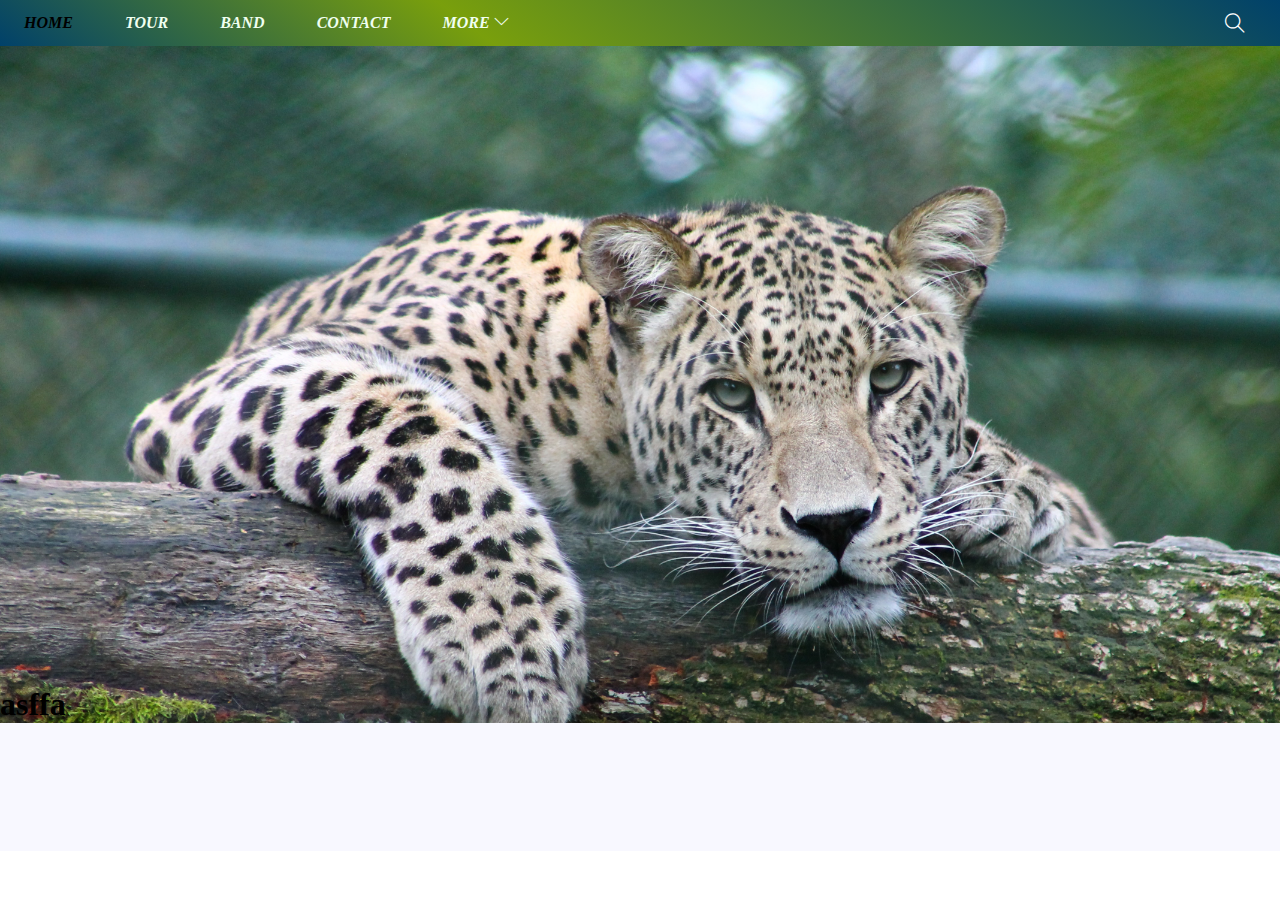
<file: index.html>
<!DOCTYPE html>
<html lang="en">
<head>
    <meta charset="UTF-8">
    <meta http-equiv="X-UA-Compatible" content="IE=edge">
    <meta name="viewport" content="width=device-width, initial-scale=1.0">
    <title>Document</title>
    <link rel="stylesheet" href="./assets/css/style.css">
    <link rel="stylesheet" href="assets/fonts/themify-icons/themify-icons.css">
</head>

<body>
    <div id="main_wrapper">
        <div id="header">
            <!-- begin nav -->
            <div id="nav">
                <ul>
                    <li><a href=""> Home </a></li>
                    <li><a href=""> Tour </a></li>
                    <li><a href=""> Band </a></li>
                    <li><a href=""> Contact </a></li>
                    <li>
                        <a href="#"> More <i class="nav-arrow-down ti-angle-down"></i></a>
                        <ul class="subnav">
                            <li><a href=""> Merchandise </a></li>
                            <li><a href=""> Extras </a></li>
                            <li><a href=""> Media </a></li>
                        </ul>
                    </li>
                </ul>
            </div>
            <!-- End nav -->

            <!-- Begin serch -->
            <div class="search-btn">
                <i class="search-icon ti-search"></i>
            </div>
            <!-- End serch -->            
        </div>

        <div id="slider">
<h1>asffa</h1>
        </div>

        <div id="content">

        </div>

        <div id="footer">

        </div>
    </div>

</body>
</html>
</file>
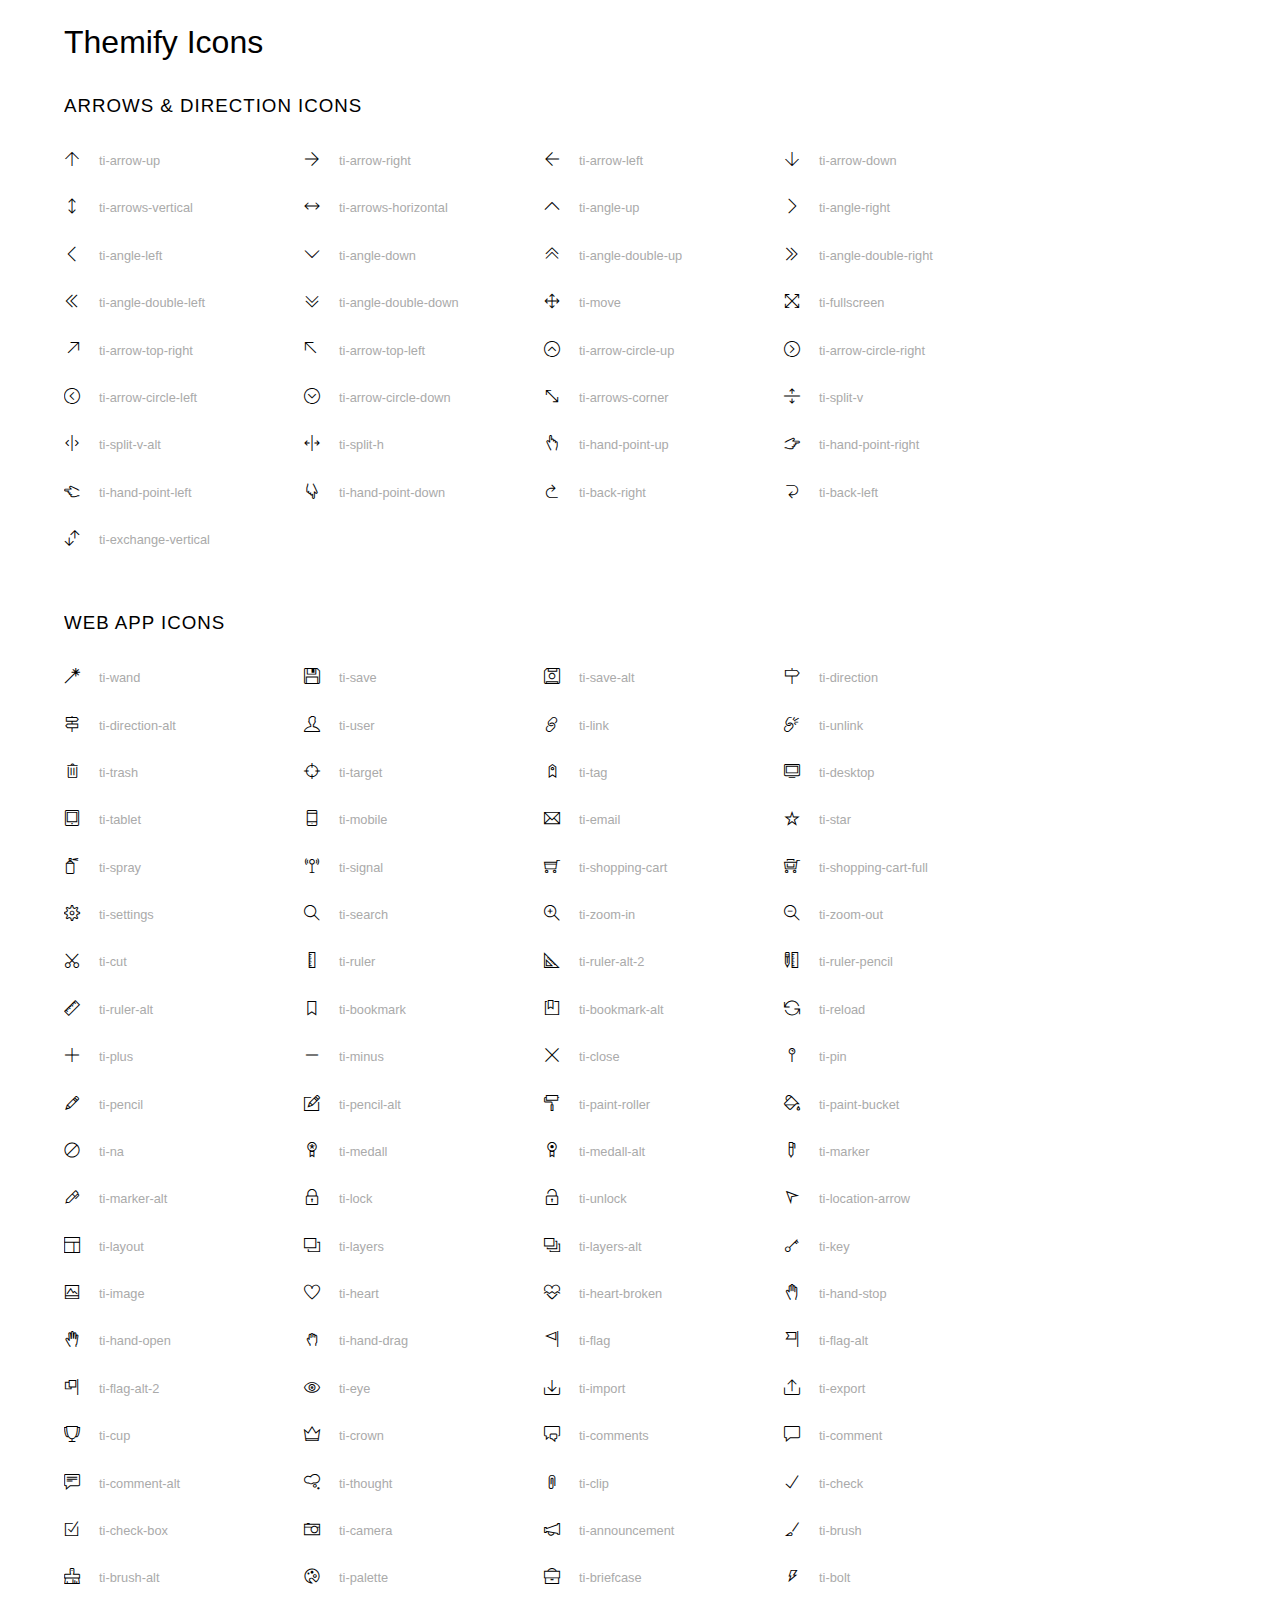
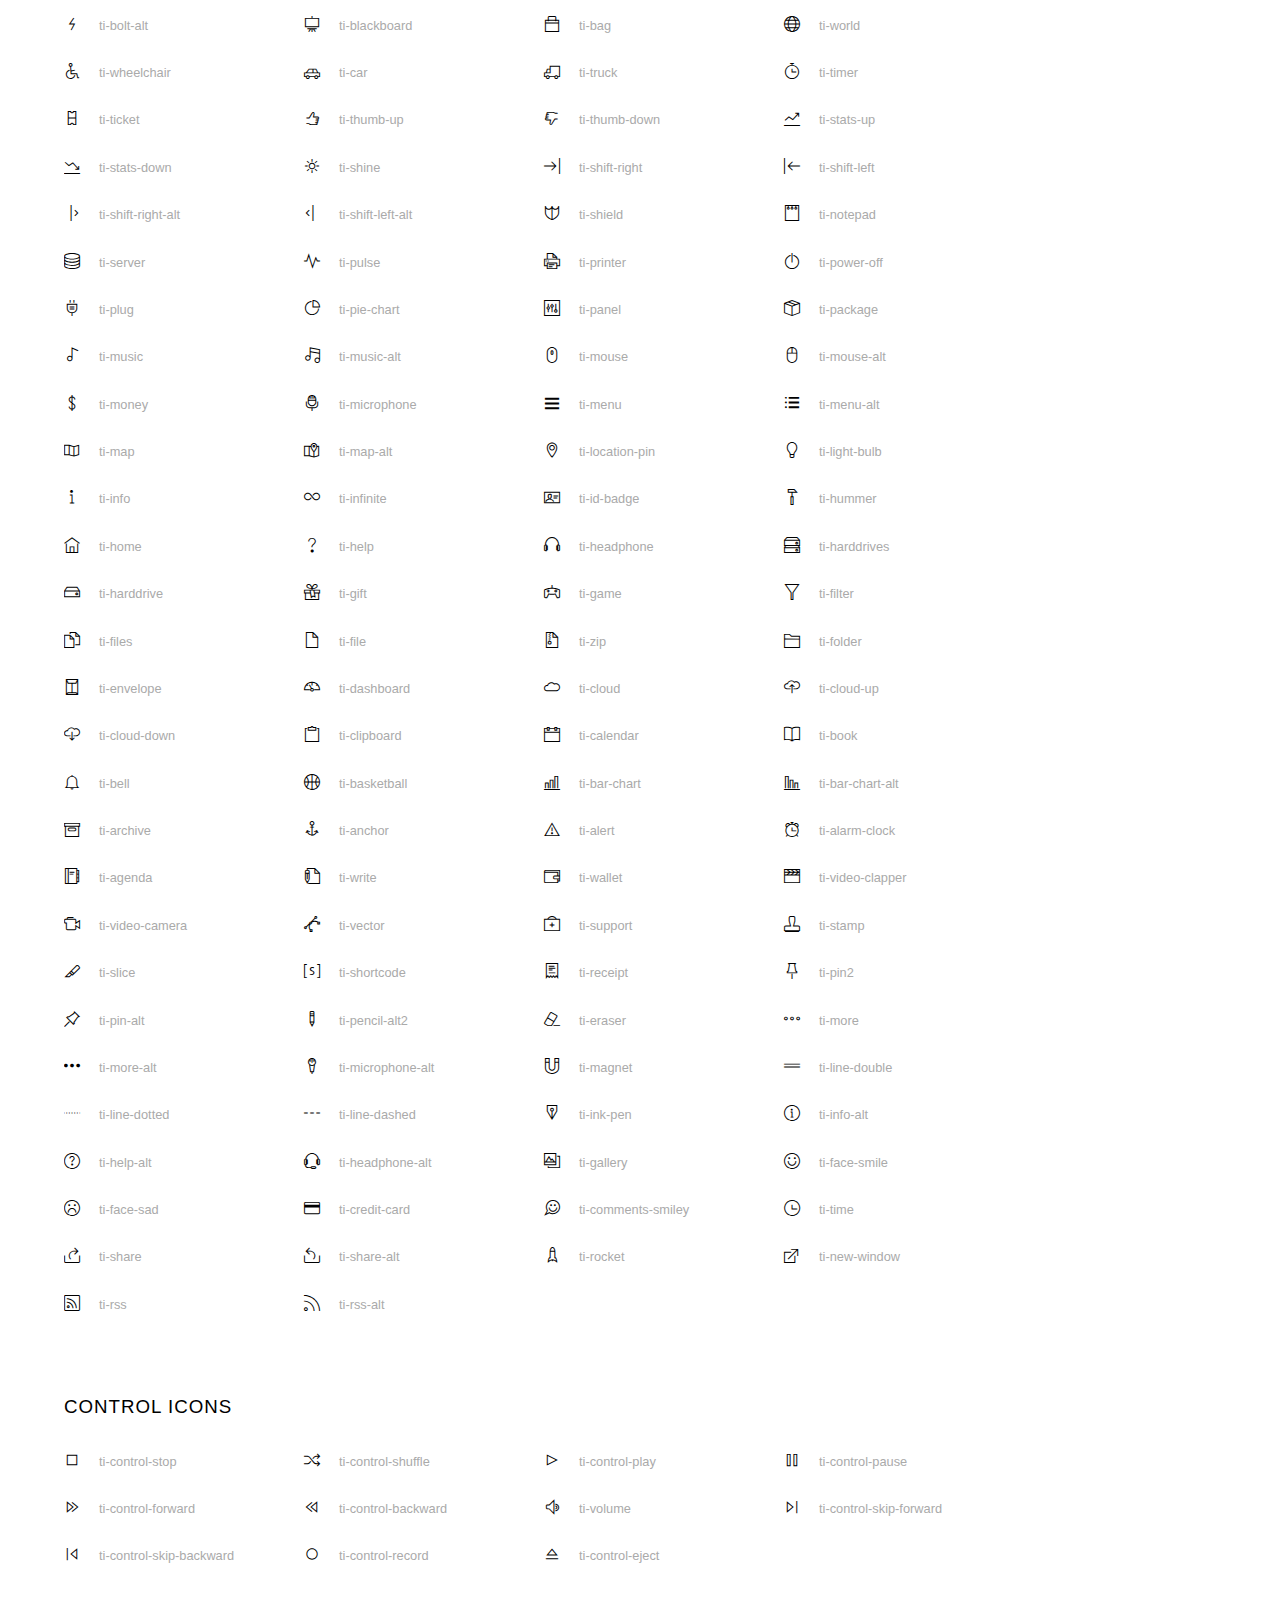
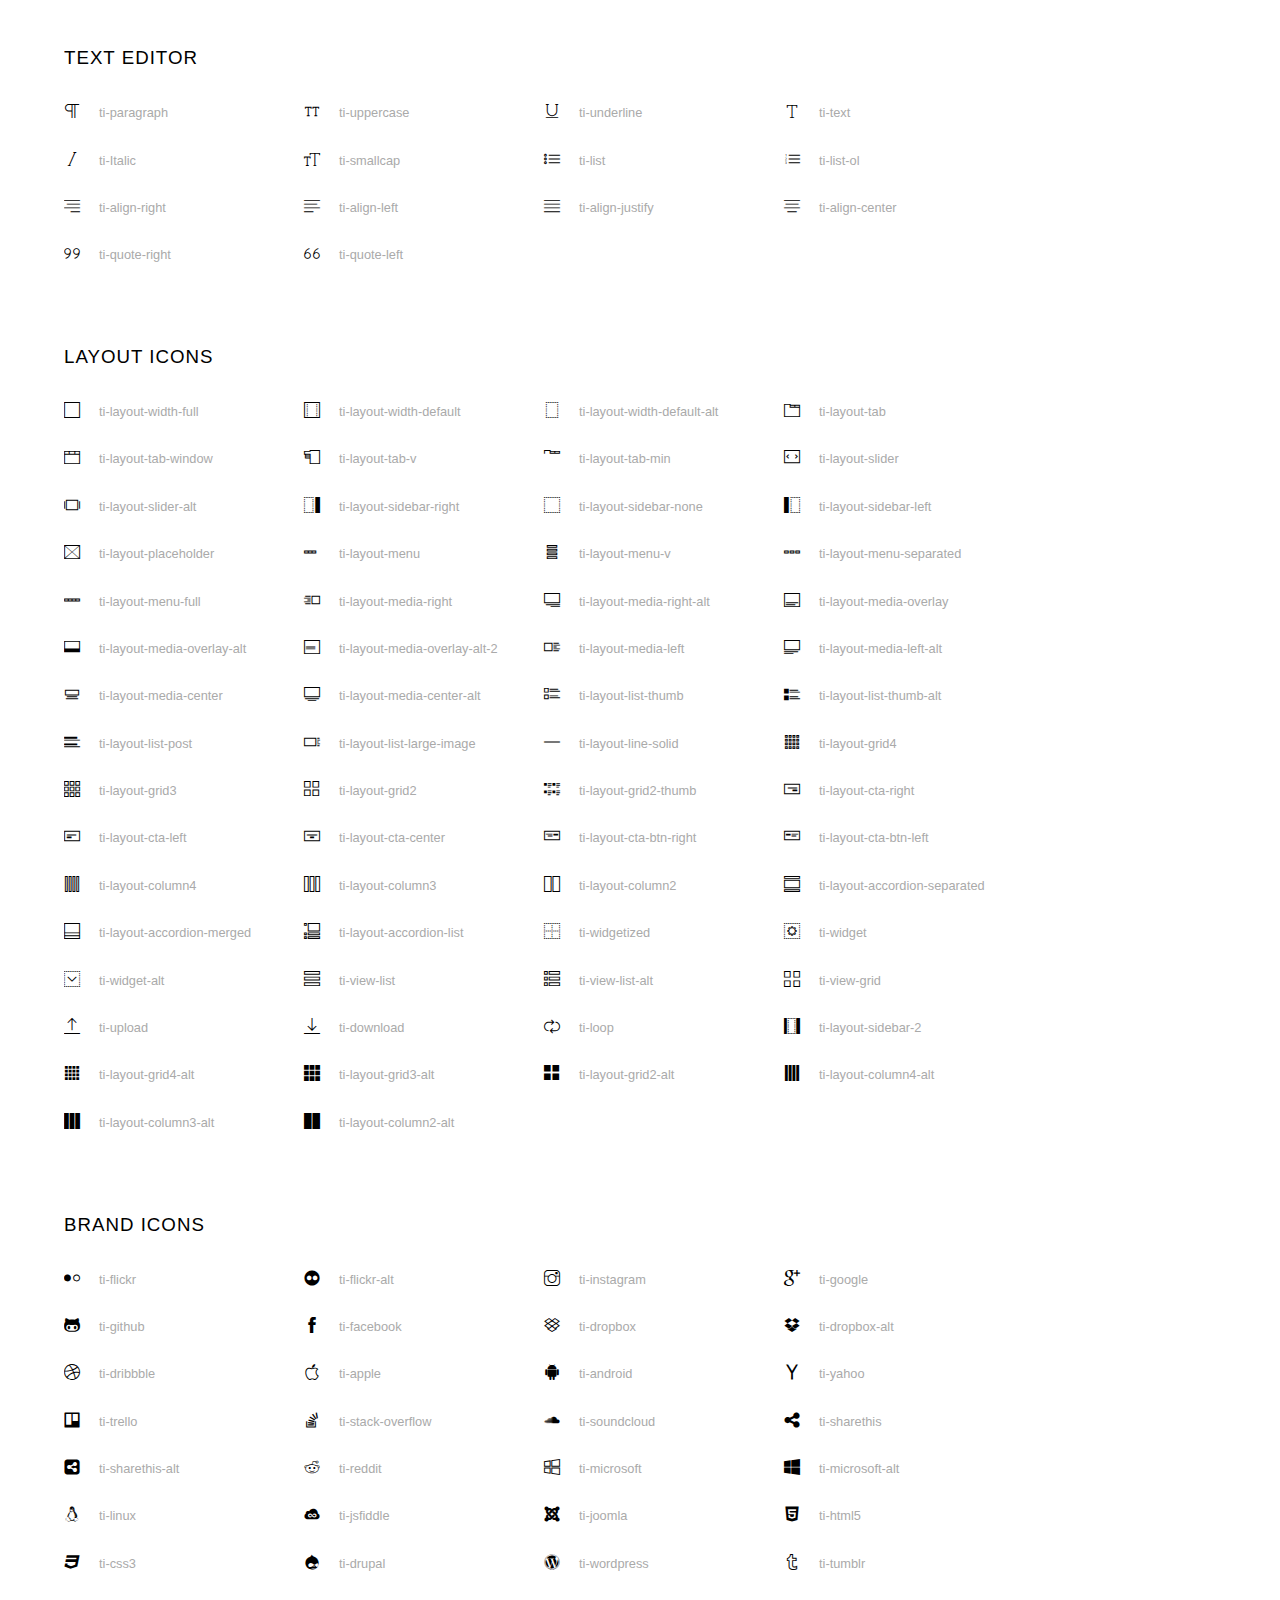
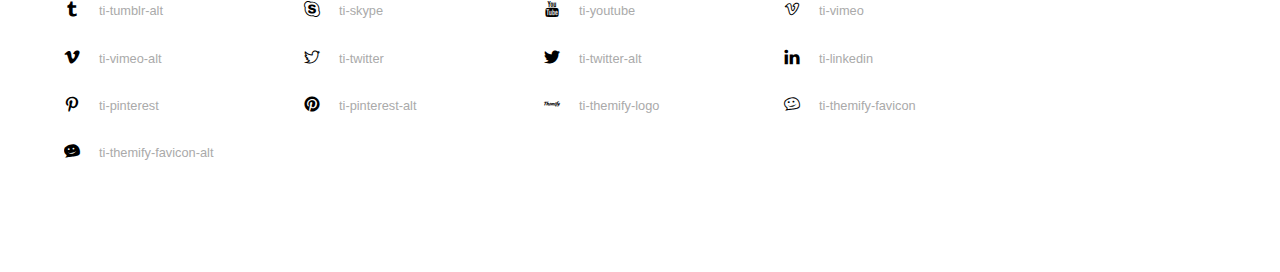
<file: assets/fonts/themify-icons/index.html>
<!doctype html>
<html>
<head>
	<meta charset="utf-8">
	<title>Themify Icon Font</title>
	<meta name="viewport" content="width=device-width">
	<link rel="stylesheet" href="demo-files/demo.css">
	<link rel="stylesheet" href="themify-icons.css">
	<!--[if lt IE 8]><!-->
	<link rel="stylesheet" href="ie7/ie7.css">
	<!--<![endif]-->
</head>
<body>
	<h1>Themify Icons</h1>

	<div class="icon-section">

		<div class="icon-section">
			<h3>Arrows &amp; Direction Icons </h3>

			<div class="icon-container">
				<span class="ti-arrow-up"></span><span class="icon-name"> ti-arrow-up</span>
			</div>
			<div class="icon-container">
				<span class="ti-arrow-right"></span><span class="icon-name"> ti-arrow-right</span>
			</div>
			<div class="icon-container">
				<span class="ti-arrow-left"></span><span class="icon-name"> ti-arrow-left</span>
			</div>
			<div class="icon-container">
				<span class="ti-arrow-down"></span><span class="icon-name"> ti-arrow-down</span>
			</div>
			<div class="icon-container">
				<span class="ti-arrows-vertical"></span><span class="icon-name"> ti-arrows-vertical</span>
			</div>
			<div class="icon-container">
				<span class="ti-arrows-horizontal"></span><span class="icon-name"> ti-arrows-horizontal</span>
			</div>
			<div class="icon-container">
				<span class="ti-angle-up"></span><span class="icon-name"> ti-angle-up</span>
			</div>
			<div class="icon-container">
				<span class="ti-angle-right"></span><span class="icon-name"> ti-angle-right</span>
			</div>
			<div class="icon-container">
				<span class="ti-angle-left"></span><span class="icon-name"> ti-angle-left</span>
			</div>
			<div class="icon-container">
				<span class="ti-angle-down"></span><span class="icon-name"> ti-angle-down</span>
			</div>	
			<div class="icon-container">
				<span class="ti-angle-double-up"></span><span class="icon-name"> ti-angle-double-up</span>
			</div>
			<div class="icon-container">
				<span class="ti-angle-double-right"></span><span class="icon-name"> ti-angle-double-right</span>
			</div>
			<div class="icon-container">
				<span class="ti-angle-double-left"></span><span class="icon-name"> ti-angle-double-left</span>
			</div>
			<div class="icon-container">
				<span class="ti-angle-double-down"></span><span class="icon-name"> ti-angle-double-down</span>
			</div>					
			<div class="icon-container">
				<span class="ti-move"></span><span class="icon-name"> ti-move</span>
			</div>
			<div class="icon-container">
				<span class="ti-fullscreen"></span><span class="icon-name"> ti-fullscreen</span>
			</div>
			<div class="icon-container">
				<span class="ti-arrow-top-right"></span><span class="icon-name"> ti-arrow-top-right</span>
			</div>
			<div class="icon-container">
				<span class="ti-arrow-top-left"></span><span class="icon-name"> ti-arrow-top-left</span>
			</div>
			<div class="icon-container">
				<span class="ti-arrow-circle-up"></span><span class="icon-name"> ti-arrow-circle-up</span>
			</div>
			<div class="icon-container">
				<span class="ti-arrow-circle-right"></span><span class="icon-name"> ti-arrow-circle-right</span>
			</div>
			<div class="icon-container">
				<span class="ti-arrow-circle-left"></span><span class="icon-name"> ti-arrow-circle-left</span>
			</div>
			<div class="icon-container">
				<span class="ti-arrow-circle-down"></span><span class="icon-name"> ti-arrow-circle-down</span>
			</div>
			<div class="icon-container">
				<span class="ti-arrows-corner"></span><span class="icon-name"> ti-arrows-corner</span>
			</div>
			<div class="icon-container">
				<span class="ti-split-v"></span><span class="icon-name"> ti-split-v</span>
			</div>

			<div class="icon-container">
				<span class="ti-split-v-alt"></span><span class="icon-name"> ti-split-v-alt</span>
			</div>
			<div class="icon-container">
				<span class="ti-split-h"></span><span class="icon-name"> ti-split-h</span>
			</div>
			<div class="icon-container">
				<span class="ti-hand-point-up"></span><span class="icon-name"> ti-hand-point-up</span>
			</div>
			<div class="icon-container">
				<span class="ti-hand-point-right"></span><span class="icon-name"> ti-hand-point-right</span>
			</div>
			<div class="icon-container">
				<span class="ti-hand-point-left"></span><span class="icon-name"> ti-hand-point-left</span>
			</div>
			<div class="icon-container">
				<span class="ti-hand-point-down"></span><span class="icon-name"> ti-hand-point-down</span>
			</div>
			<div class="icon-container">
				<span class="ti-back-right"></span><span class="icon-name"> ti-back-right</span>
			</div>
			<div class="icon-container">
				<span class="ti-back-left"></span><span class="icon-name"> ti-back-left</span>
			</div>
			<div class="icon-container">
				<span class="ti-exchange-vertical"></span><span class="icon-name"> ti-exchange-vertical</span>
			</div>

		</div> <!-- Arrows Icons -->



		<h3>Web App Icons</h3>
		
		<div class="icon-section">

			<div class="icon-container">
				<span class="ti-wand"></span><span class="icon-name"> ti-wand</span>
			</div>
			<div class="icon-container">
				<span class="ti-save"></span><span class="icon-name"> ti-save</span>
			</div>
			<div class="icon-container">
				<span class="ti-save-alt"></span><span class="icon-name"> ti-save-alt</span>
			</div>

			<div class="icon-container">
				<span class="ti-direction"></span><span class="icon-name"> ti-direction</span>
			</div>
			<div class="icon-container">
				<span class="ti-direction-alt"></span><span class="icon-name"> ti-direction-alt</span>
			</div>
			<div class="icon-container">
				<span class="ti-user"></span><span class="icon-name"> ti-user</span>
			</div>
			<div class="icon-container">
				<span class="ti-link"></span><span class="icon-name"> ti-link</span>
			</div>
			<div class="icon-container">
				<span class="ti-unlink"></span><span class="icon-name"> ti-unlink</span>
			</div>
			<div class="icon-container">
				<span class="ti-trash"></span><span class="icon-name"> ti-trash</span>
			</div>
			<div class="icon-container">
				<span class="ti-target"></span><span class="icon-name"> ti-target</span>
			</div>
			<div class="icon-container">
				<span class="ti-tag"></span><span class="icon-name"> ti-tag</span>
			</div>
			<div class="icon-container">
				<span class="ti-desktop"></span><span class="icon-name"> ti-desktop</span>
			</div>
			<div class="icon-container">
				<span class="ti-tablet"></span><span class="icon-name"> ti-tablet</span>
			</div>
			<div class="icon-container">
				<span class="ti-mobile"></span><span class="icon-name"> ti-mobile</span>
			</div>
			<div class="icon-container">
				<span class="ti-email"></span><span class="icon-name"> ti-email</span>
			</div>	
			<div class="icon-container">
				<span class="ti-star"></span><span class="icon-name"> ti-star</span>
			</div>
			<div class="icon-container">
				<span class="ti-spray"></span><span class="icon-name"> ti-spray</span>
			</div>
			<div class="icon-container">
				<span class="ti-signal"></span><span class="icon-name"> ti-signal</span>
			</div>
			<div class="icon-container">
				<span class="ti-shopping-cart"></span><span class="icon-name"> ti-shopping-cart</span>
			</div>
			<div class="icon-container">
				<span class="ti-shopping-cart-full"></span><span class="icon-name"> ti-shopping-cart-full</span>
			</div>
			<div class="icon-container">
				<span class="ti-settings"></span><span class="icon-name"> ti-settings</span>
			</div>
			<div class="icon-container">
				<span class="ti-search"></span><span class="icon-name"> ti-search</span>
			</div>
			<div class="icon-container">
				<span class="ti-zoom-in"></span><span class="icon-name"> ti-zoom-in</span>
			</div>
			<div class="icon-container">
				<span class="ti-zoom-out"></span><span class="icon-name"> ti-zoom-out</span>
			</div>
			<div class="icon-container">
				<span class="ti-cut"></span><span class="icon-name"> ti-cut</span>
			</div>
			<div class="icon-container">
				<span class="ti-ruler"></span><span class="icon-name"> ti-ruler</span>
			</div>
			<div class="icon-container">
				<span class="ti-ruler-alt-2"></span><span class="icon-name"> ti-ruler-alt-2</span>
			</div>			
			<div class="icon-container">
				<span class="ti-ruler-pencil"></span><span class="icon-name"> ti-ruler-pencil</span>
			</div>
			<div class="icon-container">
				<span class="ti-ruler-alt"></span><span class="icon-name"> ti-ruler-alt</span>
			</div>
			<div class="icon-container">
				<span class="ti-bookmark"></span><span class="icon-name"> ti-bookmark</span>
			</div>
			<div class="icon-container">
				<span class="ti-bookmark-alt"></span><span class="icon-name"> ti-bookmark-alt</span>
			</div>
			<div class="icon-container">
				<span class="ti-reload"></span><span class="icon-name"> ti-reload</span>
			</div>
			<div class="icon-container">
				<span class="ti-plus"></span><span class="icon-name"> ti-plus</span>
			</div>
			<div class="icon-container">
				<span class="ti-minus"></span><span class="icon-name"> ti-minus</span>
			</div>
			<div class="icon-container">
				<span class="ti-close"></span><span class="icon-name"> ti-close</span>
			</div>			
			<div class="icon-container">
				<span class="ti-pin"></span><span class="icon-name"> ti-pin</span>
			</div>
			<div class="icon-container">
				<span class="ti-pencil"></span><span class="icon-name"> ti-pencil</span>
			</div>
					
		  	<div class="icon-container">
				<span class="ti-pencil-alt"></span><span class="icon-name"> ti-pencil-alt</span>
			</div>
			<div class="icon-container">
				<span class="ti-paint-roller"></span><span class="icon-name"> ti-paint-roller</span>
			</div>
			<div class="icon-container">
				<span class="ti-paint-bucket"></span><span class="icon-name"> ti-paint-bucket</span>
			</div>
			<div class="icon-container">
				<span class="ti-na"></span><span class="icon-name"> ti-na</span>
			</div>
			<div class="icon-container">
				<span class="ti-medall"></span><span class="icon-name"> ti-medall</span>
			</div>
			<div class="icon-container">
				<span class="ti-medall-alt"></span><span class="icon-name"> ti-medall-alt</span>
			</div>
			<div class="icon-container">
				<span class="ti-marker"></span><span class="icon-name"> ti-marker</span>
			</div>
			<div class="icon-container">
				<span class="ti-marker-alt"></span><span class="icon-name"> ti-marker-alt</span>
			</div>

			<div class="icon-container">
				<span class="ti-lock"></span><span class="icon-name"> ti-lock</span>
			</div>
			<div class="icon-container">
				<span class="ti-unlock"></span><span class="icon-name"> ti-unlock</span>
			</div>
			<div class="icon-container">
				<span class="ti-location-arrow"></span><span class="icon-name"> ti-location-arrow</span>
			</div>
			<div class="icon-container">
				<span class="ti-layout"></span><span class="icon-name"> ti-layout</span>
			</div>
			<div class="icon-container">
				<span class="ti-layers"></span><span class="icon-name"> ti-layers</span>
			</div>
			<div class="icon-container">
				<span class="ti-layers-alt"></span><span class="icon-name"> ti-layers-alt</span>
			</div>
			<div class="icon-container">
				<span class="ti-key"></span><span class="icon-name"> ti-key</span>
			</div>
			<div class="icon-container">
				<span class="ti-image"></span><span class="icon-name"> ti-image</span>
			</div>
			<div class="icon-container">
				<span class="ti-heart"></span><span class="icon-name"> ti-heart</span>
			</div>
			<div class="icon-container">
				<span class="ti-heart-broken"></span><span class="icon-name"> ti-heart-broken</span>
			</div>
			<div class="icon-container">
				<span class="ti-hand-stop"></span><span class="icon-name"> ti-hand-stop</span>
			</div>
			<div class="icon-container">
				<span class="ti-hand-open"></span><span class="icon-name"> ti-hand-open</span>
			</div>
			<div class="icon-container">
				<span class="ti-hand-drag"></span><span class="icon-name"> ti-hand-drag</span>
			</div>
			<div class="icon-container">
				<span class="ti-flag"></span><span class="icon-name"> ti-flag</span>
			</div>
			<div class="icon-container">
				<span class="ti-flag-alt"></span><span class="icon-name"> ti-flag-alt</span>
			</div>
			<div class="icon-container">
				<span class="ti-flag-alt-2"></span><span class="icon-name"> ti-flag-alt-2</span>
			</div>
			<div class="icon-container">
				<span class="ti-eye"></span><span class="icon-name"> ti-eye</span>
			</div>
			<div class="icon-container">
				<span class="ti-import"></span><span class="icon-name"> ti-import</span>
			</div>			
			<div class="icon-container">
				<span class="ti-export"></span><span class="icon-name"> ti-export</span>
			</div>
			<div class="icon-container">
				<span class="ti-cup"></span><span class="icon-name"> ti-cup</span>
			</div>
			<div class="icon-container">
				<span class="ti-crown"></span><span class="icon-name"> ti-crown</span>
			</div>
			<div class="icon-container">
				<span class="ti-comments"></span><span class="icon-name"> ti-comments</span>
			</div>
			<div class="icon-container">
				<span class="ti-comment"></span><span class="icon-name"> ti-comment</span>
			</div>
			<div class="icon-container">
				<span class="ti-comment-alt"></span><span class="icon-name"> ti-comment-alt</span>
			</div>
			<div class="icon-container">
				<span class="ti-thought"></span><span class="icon-name"> ti-thought</span>
			</div>			
			<div class="icon-container">
				<span class="ti-clip"></span><span class="icon-name"> ti-clip</span>
			</div>

			<div class="icon-container">
				<span class="ti-check"></span><span class="icon-name"> ti-check</span>
			</div>
			<div class="icon-container">
				<span class="ti-check-box"></span><span class="icon-name"> ti-check-box</span>
			</div>
			<div class="icon-container">
				<span class="ti-camera"></span><span class="icon-name"> ti-camera</span>
			</div>
			<div class="icon-container">
				<span class="ti-announcement"></span><span class="icon-name"> ti-announcement</span>
			</div>
			<div class="icon-container">
				<span class="ti-brush"></span><span class="icon-name"> ti-brush</span>
			</div>
			<div class="icon-container">
				<span class="ti-brush-alt"></span><span class="icon-name"> ti-brush-alt</span>
			</div>
			<div class="icon-container">
				<span class="ti-palette"></span><span class="icon-name"> ti-palette</span>
			</div>			
			<div class="icon-container">
				<span class="ti-briefcase"></span><span class="icon-name"> ti-briefcase</span>
			</div>
			<div class="icon-container">
				<span class="ti-bolt"></span><span class="icon-name"> ti-bolt</span>
			</div>
			<div class="icon-container">
				<span class="ti-bolt-alt"></span><span class="icon-name"> ti-bolt-alt</span>
			</div>
			<div class="icon-container">
				<span class="ti-blackboard"></span><span class="icon-name"> ti-blackboard</span>
			</div>
			<div class="icon-container">
				<span class="ti-bag"></span><span class="icon-name"> ti-bag</span>
			</div>
			<div class="icon-container">
				<span class="ti-world"></span><span class="icon-name"> ti-world</span>
			</div>
			<div class="icon-container">
				<span class="ti-wheelchair"></span><span class="icon-name"> ti-wheelchair</span>
			</div>
			<div class="icon-container">
				<span class="ti-car"></span><span class="icon-name"> ti-car</span>
			</div>
			<div class="icon-container">
				<span class="ti-truck"></span><span class="icon-name"> ti-truck</span>
			</div>
			<div class="icon-container">
				<span class="ti-timer"></span><span class="icon-name"> ti-timer</span>
			</div>
			<div class="icon-container">
				<span class="ti-ticket"></span><span class="icon-name"> ti-ticket</span>
			</div>
			<div class="icon-container">
				<span class="ti-thumb-up"></span><span class="icon-name"> ti-thumb-up</span>
			</div>
			<div class="icon-container">
				<span class="ti-thumb-down"></span><span class="icon-name"> ti-thumb-down</span>
			</div>

			<div class="icon-container">
				<span class="ti-stats-up"></span><span class="icon-name"> ti-stats-up</span>
			</div>
			<div class="icon-container">
				<span class="ti-stats-down"></span><span class="icon-name"> ti-stats-down</span>
			</div>
			<div class="icon-container">
				<span class="ti-shine"></span><span class="icon-name"> ti-shine</span>
			</div>
			<div class="icon-container">
				<span class="ti-shift-right"></span><span class="icon-name"> ti-shift-right</span>
			</div>
			<div class="icon-container">
				<span class="ti-shift-left"></span><span class="icon-name"> ti-shift-left</span>
			</div>

			<div class="icon-container">
				<span class="ti-shift-right-alt"></span><span class="icon-name"> ti-shift-right-alt</span>
			</div>
			<div class="icon-container">
				<span class="ti-shift-left-alt"></span><span class="icon-name"> ti-shift-left-alt</span>
			</div>
			<div class="icon-container">
				<span class="ti-shield"></span><span class="icon-name"> ti-shield</span>
			</div>
			<div class="icon-container">
				<span class="ti-notepad"></span><span class="icon-name"> ti-notepad</span>
			</div>
			<div class="icon-container">
				<span class="ti-server"></span><span class="icon-name"> ti-server</span>
			</div>

			<div class="icon-container">
				<span class="ti-pulse"></span><span class="icon-name"> ti-pulse</span>
			</div>
			<div class="icon-container">
				<span class="ti-printer"></span><span class="icon-name"> ti-printer</span>
			</div>
			<div class="icon-container">
				<span class="ti-power-off"></span><span class="icon-name"> ti-power-off</span>
			</div>
			<div class="icon-container">
				<span class="ti-plug"></span><span class="icon-name"> ti-plug</span>
			</div>
			<div class="icon-container">
				<span class="ti-pie-chart"></span><span class="icon-name"> ti-pie-chart</span>
			</div>

			<div class="icon-container">
				<span class="ti-panel"></span><span class="icon-name"> ti-panel</span>
			</div>
			<div class="icon-container">
				<span class="ti-package"></span><span class="icon-name"> ti-package</span>
			</div>
			<div class="icon-container">
				<span class="ti-music"></span><span class="icon-name"> ti-music</span>
			</div>
			<div class="icon-container">
				<span class="ti-music-alt"></span><span class="icon-name"> ti-music-alt</span>
			</div>
			<div class="icon-container">
				<span class="ti-mouse"></span><span class="icon-name"> ti-mouse</span>
			</div>
			<div class="icon-container">
				<span class="ti-mouse-alt"></span><span class="icon-name"> ti-mouse-alt</span>
			</div>
			<div class="icon-container">
				<span class="ti-money"></span><span class="icon-name"> ti-money</span>
			</div>
			<div class="icon-container">
				<span class="ti-microphone"></span><span class="icon-name"> ti-microphone</span>
			</div>
			<div class="icon-container">
				<span class="ti-menu"></span><span class="icon-name"> ti-menu</span>
			</div>
			<div class="icon-container">
				<span class="ti-menu-alt"></span><span class="icon-name"> ti-menu-alt</span>
			</div>
			<div class="icon-container">
				<span class="ti-map"></span><span class="icon-name"> ti-map</span>
			</div>
			<div class="icon-container">
				<span class="ti-map-alt"></span><span class="icon-name"> ti-map-alt</span>
			</div>

			<div class="icon-container">
				<span class="ti-location-pin"></span><span class="icon-name"> ti-location-pin</span>
			</div>

			<div class="icon-container">
				<span class="ti-light-bulb"></span><span class="icon-name"> ti-light-bulb</span>
			</div>
			<div class="icon-container">
				<span class="ti-info"></span><span class="icon-name"> ti-info</span>
			</div>
			<div class="icon-container">
				<span class="ti-infinite"></span><span class="icon-name"> ti-infinite</span>
			</div>
			<div class="icon-container">
				<span class="ti-id-badge"></span><span class="icon-name"> ti-id-badge</span>
			</div>
			<div class="icon-container">
				<span class="ti-hummer"></span><span class="icon-name"> ti-hummer</span>
			</div>
			<div class="icon-container">
				<span class="ti-home"></span><span class="icon-name"> ti-home</span>
			</div>
			<div class="icon-container">
				<span class="ti-help"></span><span class="icon-name"> ti-help</span>
			</div>
			<div class="icon-container">
				<span class="ti-headphone"></span><span class="icon-name"> ti-headphone</span>
			</div>
			<div class="icon-container">
				<span class="ti-harddrives"></span><span class="icon-name"> ti-harddrives</span>
			</div>
			<div class="icon-container">
				<span class="ti-harddrive"></span><span class="icon-name"> ti-harddrive</span>
			</div>
			<div class="icon-container">
				<span class="ti-gift"></span><span class="icon-name"> ti-gift</span>
			</div>
			<div class="icon-container">
				<span class="ti-game"></span><span class="icon-name"> ti-game</span>
			</div>
			<div class="icon-container">
				<span class="ti-filter"></span><span class="icon-name"> ti-filter</span>
			</div>
			<div class="icon-container">
				<span class="ti-files"></span><span class="icon-name"> ti-files</span>
			</div>
			<div class="icon-container">
				<span class="ti-file"></span><span class="icon-name"> ti-file</span>
			</div>
			<div class="icon-container">
				<span class="ti-zip"></span><span class="icon-name"> ti-zip</span>
			</div>
			<div class="icon-container">
				<span class="ti-folder"></span><span class="icon-name"> ti-folder</span>
			</div>			
			<div class="icon-container">
				<span class="ti-envelope"></span><span class="icon-name"> ti-envelope</span>
			</div>


			<div class="icon-container">
				<span class="ti-dashboard"></span><span class="icon-name"> ti-dashboard</span>
			</div>
			<div class="icon-container">
				<span class="ti-cloud"></span><span class="icon-name"> ti-cloud</span>
			</div>
			<div class="icon-container">
				<span class="ti-cloud-up"></span><span class="icon-name"> ti-cloud-up</span>
			</div>
			<div class="icon-container">
				<span class="ti-cloud-down"></span><span class="icon-name"> ti-cloud-down</span>
			</div>
			<div class="icon-container">
				<span class="ti-clipboard"></span><span class="icon-name"> ti-clipboard</span>
			</div>
			<div class="icon-container">
				<span class="ti-calendar"></span><span class="icon-name"> ti-calendar</span>
			</div>
			<div class="icon-container">
				<span class="ti-book"></span><span class="icon-name"> ti-book</span>
			</div>
			<div class="icon-container">
				<span class="ti-bell"></span><span class="icon-name"> ti-bell</span>
			</div>
			<div class="icon-container">
				<span class="ti-basketball"></span><span class="icon-name"> ti-basketball</span>
			</div>
			<div class="icon-container">
				<span class="ti-bar-chart"></span><span class="icon-name"> ti-bar-chart</span>
			</div>
			<div class="icon-container">
				<span class="ti-bar-chart-alt"></span><span class="icon-name"> ti-bar-chart-alt</span>
			</div>


			<div class="icon-container">
				<span class="ti-archive"></span><span class="icon-name"> ti-archive</span>
			</div>
			<div class="icon-container">
				<span class="ti-anchor"></span><span class="icon-name"> ti-anchor</span>
			</div>

			<div class="icon-container">
				<span class="ti-alert"></span><span class="icon-name"> ti-alert</span>
			</div>
			<div class="icon-container">
				<span class="ti-alarm-clock"></span><span class="icon-name"> ti-alarm-clock</span>
			</div>
			<div class="icon-container">
				<span class="ti-agenda"></span><span class="icon-name"> ti-agenda</span>
			</div>
			<div class="icon-container">
				<span class="ti-write"></span><span class="icon-name"> ti-write</span>
			</div>

			<div class="icon-container">
				<span class="ti-wallet"></span><span class="icon-name"> ti-wallet</span>
			</div>
			<div class="icon-container">
				<span class="ti-video-clapper"></span><span class="icon-name"> ti-video-clapper</span>
			</div>
			<div class="icon-container">
				<span class="ti-video-camera"></span><span class="icon-name"> ti-video-camera</span>
			</div>
			<div class="icon-container">
				<span class="ti-vector"></span><span class="icon-name"> ti-vector</span>
			</div>

			<div class="icon-container">
				<span class="ti-support"></span><span class="icon-name"> ti-support</span>
			</div>
			<div class="icon-container">
				<span class="ti-stamp"></span><span class="icon-name"> ti-stamp</span>
			</div>
			<div class="icon-container">
				<span class="ti-slice"></span><span class="icon-name"> ti-slice</span>
			</div>
			<div class="icon-container">
				<span class="ti-shortcode"></span><span class="icon-name"> ti-shortcode</span>
			</div>
			<div class="icon-container">
				<span class="ti-receipt"></span><span class="icon-name"> ti-receipt</span>
			</div>
			<div class="icon-container">
				<span class="ti-pin2"></span><span class="icon-name"> ti-pin2</span>
			</div>
			<div class="icon-container">
				<span class="ti-pin-alt"></span><span class="icon-name"> ti-pin-alt</span>
			</div>
			<div class="icon-container">
				<span class="ti-pencil-alt2"></span><span class="icon-name"> ti-pencil-alt2</span>
			</div>
			<div class="icon-container">
				<span class="ti-eraser"></span><span class="icon-name"> ti-eraser</span>
			</div>			
			<div class="icon-container">
				<span class="ti-more"></span><span class="icon-name"> ti-more</span>
			</div>
			<div class="icon-container">
				<span class="ti-more-alt"></span><span class="icon-name"> ti-more-alt</span>
			</div>
			<div class="icon-container">
				<span class="ti-microphone-alt"></span><span class="icon-name"> ti-microphone-alt</span>
			</div>
			<div class="icon-container">
				<span class="ti-magnet"></span><span class="icon-name"> ti-magnet</span>
			</div>
			<div class="icon-container">
				<span class="ti-line-double"></span><span class="icon-name"> ti-line-double</span>
			</div>
			<div class="icon-container">
				<span class="ti-line-dotted"></span><span class="icon-name"> ti-line-dotted</span>
			</div>
			<div class="icon-container">
				<span class="ti-line-dashed"></span><span class="icon-name"> ti-line-dashed</span>
			</div>

			<div class="icon-container">
				<span class="ti-ink-pen"></span><span class="icon-name"> ti-ink-pen</span>
			</div>
			<div class="icon-container">
				<span class="ti-info-alt"></span><span class="icon-name"> ti-info-alt</span>
			</div>
			<div class="icon-container">
				<span class="ti-help-alt"></span><span class="icon-name"> ti-help-alt</span>
			</div>
			<div class="icon-container">
				<span class="ti-headphone-alt"></span><span class="icon-name"> ti-headphone-alt</span>
			</div>

			<div class="icon-container">
				<span class="ti-gallery"></span><span class="icon-name"> ti-gallery</span>
			</div>
			<div class="icon-container">
				<span class="ti-face-smile"></span><span class="icon-name"> ti-face-smile</span>
			</div>
			<div class="icon-container">
				<span class="ti-face-sad"></span><span class="icon-name"> ti-face-sad</span>
			</div>
			<div class="icon-container">
				<span class="ti-credit-card"></span><span class="icon-name"> ti-credit-card</span>
			</div>
			<div class="icon-container">
				<span class="ti-comments-smiley"></span><span class="icon-name"> ti-comments-smiley</span>
			</div>
			<div class="icon-container">
				<span class="ti-time"></span><span class="icon-name"> ti-time</span>
			</div>
			<div class="icon-container">
				<span class="ti-share"></span><span class="icon-name"> ti-share</span>
			</div>
			<div class="icon-container">
				<span class="ti-share-alt"></span><span class="icon-name"> ti-share-alt</span>
			</div>
			<div class="icon-container">
				<span class="ti-rocket"></span><span class="icon-name"> ti-rocket</span>
			</div>

			<div class="icon-container">
				<span class="ti-new-window"></span><span class="icon-name"> ti-new-window</span>
			</div>

			<div class="icon-container">
				<span class="ti-rss"></span><span class="icon-name"> ti-rss</span>
			</div>

			<div class="icon-container">
				<span class="ti-rss-alt"></span><span class="icon-name"> ti-rss-alt</span>
			</div>
			
		</div><!-- Web App Icons -->


		<div class="icon-section">
			<h3>Control Icons</h3>
			<div class="icon-container">
				<span class="ti-control-stop"></span><span class="icon-name"> ti-control-stop</span>
			</div>
			<div class="icon-container">
				<span class="ti-control-shuffle"></span><span class="icon-name"> ti-control-shuffle</span>
			</div>
			<div class="icon-container">
				<span class="ti-control-play"></span><span class="icon-name"> ti-control-play</span>
			</div>
			<div class="icon-container">
				<span class="ti-control-pause"></span><span class="icon-name"> ti-control-pause</span>
			</div>
			<div class="icon-container">
				<span class="ti-control-forward"></span><span class="icon-name"> ti-control-forward</span>
			</div>
			<div class="icon-container">
				<span class="ti-control-backward"></span><span class="icon-name"> ti-control-backward</span>
			</div>	
			<div class="icon-container">
				<span class="ti-volume"></span><span class="icon-name"> ti-volume</span>
			</div>
			<div class="icon-container">
				<span class="ti-control-skip-forward"></span><span class="icon-name"> ti-control-skip-forward</span>
			</div>
			<div class="icon-container">
				<span class="ti-control-skip-backward"></span><span class="icon-name"> ti-control-skip-backward</span>
			</div>
			<div class="icon-container">
				<span class="ti-control-record"></span><span class="icon-name"> ti-control-record</span>
			</div>
			<div class="icon-container">
				<span class="ti-control-eject"></span><span class="icon-name"> ti-control-eject</span>
			</div>			
		</div> <!-- Control Icons -->


		<div class="icon-section">
			<h3>Text Editor</h3>

			<div class="icon-container">
				<span class="ti-paragraph"></span><span class="icon-name"> ti-paragraph</span>
			</div>
			<div class="icon-container">
				<span class="ti-uppercase"></span><span class="icon-name"> ti-uppercase</span>
			</div>

			<div class="icon-container">
				<span class="ti-underline"></span><span class="icon-name"> ti-underline</span>
			</div>
			<div class="icon-container">
				<span class="ti-text"></span><span class="icon-name"> ti-text</span>
			</div>
			<div class="icon-container">
				<span class="ti-Italic"></span><span class="icon-name"> ti-Italic</span>
			</div>
			<div class="icon-container">
				<span class="ti-smallcap"></span><span class="icon-name"> ti-smallcap</span>
			</div>
			<div class="icon-container">
				<span class="ti-list"></span><span class="icon-name"> ti-list</span>
			</div>
			<div class="icon-container">
				<span class="ti-list-ol"></span><span class="icon-name"> ti-list-ol</span>
			</div>
			<div class="icon-container">
				<span class="ti-align-right"></span><span class="icon-name"> ti-align-right</span>
			</div>
			<div class="icon-container">
				<span class="ti-align-left"></span><span class="icon-name"> ti-align-left</span>
			</div>
			<div class="icon-container">
				<span class="ti-align-justify"></span><span class="icon-name"> ti-align-justify</span>
			</div>
			<div class="icon-container">
				<span class="ti-align-center"></span><span class="icon-name"> ti-align-center</span>
			</div>
			<div class="icon-container">
				<span class="ti-quote-right"></span><span class="icon-name"> ti-quote-right</span>
			</div>
			<div class="icon-container">
				<span class="ti-quote-left"></span><span class="icon-name"> ti-quote-left</span>
			</div>

		</div> <!-- Text Editor -->



		<div class="icon-section">
			<h3>Layout Icons</h3>
			<div class="icon-container">
				<span class="ti-layout-width-full"></span><span class="icon-name"> ti-layout-width-full</span>
			</div>
			<div class="icon-container">
				<span class="ti-layout-width-default"></span><span class="icon-name"> ti-layout-width-default</span>
			</div>
			<div class="icon-container">
				<span class="ti-layout-width-default-alt"></span><span class="icon-name"> ti-layout-width-default-alt</span>
			</div>
			<div class="icon-container">
				<span class="ti-layout-tab"></span><span class="icon-name"> ti-layout-tab</span>
			</div>
			<div class="icon-container">
				<span class="ti-layout-tab-window"></span><span class="icon-name"> ti-layout-tab-window</span>
			</div>
			<div class="icon-container">
				<span class="ti-layout-tab-v"></span><span class="icon-name"> ti-layout-tab-v</span>
			</div>
			<div class="icon-container">
				<span class="ti-layout-tab-min"></span><span class="icon-name"> ti-layout-tab-min</span>
			</div>
			<div class="icon-container">
				<span class="ti-layout-slider"></span><span class="icon-name"> ti-layout-slider</span>
			</div>
			<div class="icon-container">
				<span class="ti-layout-slider-alt"></span><span class="icon-name"> ti-layout-slider-alt</span>
			</div>
			<div class="icon-container">
				<span class="ti-layout-sidebar-right"></span><span class="icon-name"> ti-layout-sidebar-right</span>
			</div>
			<div class="icon-container">
				<span class="ti-layout-sidebar-none"></span><span class="icon-name"> ti-layout-sidebar-none</span>
			</div>
			<div class="icon-container">
				<span class="ti-layout-sidebar-left"></span><span class="icon-name"> ti-layout-sidebar-left</span>
			</div>
			<div class="icon-container">
				<span class="ti-layout-placeholder"></span><span class="icon-name"> ti-layout-placeholder</span>
			</div>
			<div class="icon-container">
				<span class="ti-layout-menu"></span><span class="icon-name"> ti-layout-menu</span>
			</div>
			<div class="icon-container">
				<span class="ti-layout-menu-v"></span><span class="icon-name"> ti-layout-menu-v</span>
			</div>
			<div class="icon-container">
				<span class="ti-layout-menu-separated"></span><span class="icon-name"> ti-layout-menu-separated</span>
			</div>
			<div class="icon-container">
				<span class="ti-layout-menu-full"></span><span class="icon-name"> ti-layout-menu-full</span>
			</div>
			<div class="icon-container">
				<span class="ti-layout-media-right"></span><span class="icon-name"> ti-layout-media-right</span>
			</div>
			<div class="icon-container">
				<span class="ti-layout-media-right-alt"></span><span class="icon-name"> ti-layout-media-right-alt</span>
			</div>
			<div class="icon-container">
				<span class="ti-layout-media-overlay"></span><span class="icon-name"> ti-layout-media-overlay</span>
			</div>
			<div class="icon-container">
				<span class="ti-layout-media-overlay-alt"></span><span class="icon-name"> ti-layout-media-overlay-alt</span>
			</div>
			<div class="icon-container">
				<span class="ti-layout-media-overlay-alt-2"></span><span class="icon-name"> ti-layout-media-overlay-alt-2</span>
			</div>
			<div class="icon-container">
				<span class="ti-layout-media-left"></span><span class="icon-name"> ti-layout-media-left</span>
			</div>
			<div class="icon-container">
				<span class="ti-layout-media-left-alt"></span><span class="icon-name"> ti-layout-media-left-alt</span>
			</div>
			<div class="icon-container">
				<span class="ti-layout-media-center"></span><span class="icon-name"> ti-layout-media-center</span>
			</div>
			<div class="icon-container">
				<span class="ti-layout-media-center-alt"></span><span class="icon-name"> ti-layout-media-center-alt</span>
			</div>
			<div class="icon-container">
				<span class="ti-layout-list-thumb"></span><span class="icon-name"> ti-layout-list-thumb</span>
			</div>
			<div class="icon-container">
				<span class="ti-layout-list-thumb-alt"></span><span class="icon-name"> ti-layout-list-thumb-alt</span>
			</div>
			<div class="icon-container">
				<span class="ti-layout-list-post"></span><span class="icon-name"> ti-layout-list-post</span>
			</div>
			<div class="icon-container">
				<span class="ti-layout-list-large-image"></span><span class="icon-name"> ti-layout-list-large-image</span>
			</div>
			<div class="icon-container">
				<span class="ti-layout-line-solid"></span><span class="icon-name"> ti-layout-line-solid</span>
			</div>
			<div class="icon-container">
				<span class="ti-layout-grid4"></span><span class="icon-name"> ti-layout-grid4</span>
			</div>
			<div class="icon-container">
				<span class="ti-layout-grid3"></span><span class="icon-name"> ti-layout-grid3</span>
			</div>
			<div class="icon-container">
				<span class="ti-layout-grid2"></span><span class="icon-name"> ti-layout-grid2</span>
			</div>
			<div class="icon-container">
				<span class="ti-layout-grid2-thumb"></span><span class="icon-name"> ti-layout-grid2-thumb</span>
			</div>
			<div class="icon-container">
				<span class="ti-layout-cta-right"></span><span class="icon-name"> ti-layout-cta-right</span>
			</div>
			<div class="icon-container">
				<span class="ti-layout-cta-left"></span><span class="icon-name"> ti-layout-cta-left</span>
			</div>
			<div class="icon-container">
				<span class="ti-layout-cta-center"></span><span class="icon-name"> ti-layout-cta-center</span>
			</div>
			<div class="icon-container">
				<span class="ti-layout-cta-btn-right"></span><span class="icon-name"> ti-layout-cta-btn-right</span>
			</div>
			<div class="icon-container">
				<span class="ti-layout-cta-btn-left"></span><span class="icon-name"> ti-layout-cta-btn-left</span>
			</div>
			<div class="icon-container">
				<span class="ti-layout-column4"></span><span class="icon-name"> ti-layout-column4</span>
			</div>
			<div class="icon-container">
				<span class="ti-layout-column3"></span><span class="icon-name"> ti-layout-column3</span>
			</div>
			<div class="icon-container">
				<span class="ti-layout-column2"></span><span class="icon-name"> ti-layout-column2</span>
			</div>
			<div class="icon-container">
				<span class="ti-layout-accordion-separated"></span><span class="icon-name"> ti-layout-accordion-separated</span>
			</div>
			<div class="icon-container">
				<span class="ti-layout-accordion-merged"></span><span class="icon-name"> ti-layout-accordion-merged</span>
			</div>
			<div class="icon-container">
				<span class="ti-layout-accordion-list"></span><span class="icon-name"> ti-layout-accordion-list</span>
			</div>
			<div class="icon-container">
				<span class="ti-widgetized"></span><span class="icon-name"> ti-widgetized</span>
			</div>
			<div class="icon-container">
				<span class="ti-widget"></span><span class="icon-name"> ti-widget</span>
			</div>
			<div class="icon-container">
				<span class="ti-widget-alt"></span><span class="icon-name"> ti-widget-alt</span>
			</div>
			<div class="icon-container">
				<span class="ti-view-list"></span><span class="icon-name"> ti-view-list</span>
			</div>
			<div class="icon-container">
				<span class="ti-view-list-alt"></span><span class="icon-name"> ti-view-list-alt</span>
			</div>
			<div class="icon-container">
				<span class="ti-view-grid"></span><span class="icon-name"> ti-view-grid</span>
			</div>
			<div class="icon-container">
				<span class="ti-upload"></span><span class="icon-name"> ti-upload</span>
			</div>
			<div class="icon-container">
				<span class="ti-download"></span><span class="icon-name"> ti-download</span>
			</div>	
			<div class="icon-container">
				<span class="ti-loop"></span><span class="icon-name"> ti-loop</span>
			</div>
			<div class="icon-container">
				<span class="ti-layout-sidebar-2"></span><span class="icon-name"> ti-layout-sidebar-2</span>
			</div>
			<div class="icon-container">
				<span class="ti-layout-grid4-alt"></span><span class="icon-name"> ti-layout-grid4-alt</span>
			</div>
			<div class="icon-container">
				<span class="ti-layout-grid3-alt"></span><span class="icon-name"> ti-layout-grid3-alt</span>
			</div>
			<div class="icon-container">
				<span class="ti-layout-grid2-alt"></span><span class="icon-name"> ti-layout-grid2-alt</span>
			</div>
			<div class="icon-container">
				<span class="ti-layout-column4-alt"></span><span class="icon-name"> ti-layout-column4-alt</span>
			</div>
			<div class="icon-container">
				<span class="ti-layout-column3-alt"></span><span class="icon-name"> ti-layout-column3-alt</span>
			</div>
			<div class="icon-container">
				<span class="ti-layout-column2-alt"></span><span class="icon-name"> ti-layout-column2-alt</span>
			</div>		


		</div> <!-- Layout Icons -->


		<div class="icon-section">
			<h3>Brand Icons</h3>

			<div class="icon-container">
				<span class="ti-flickr"></span><span class="icon-name"> ti-flickr</span>
			</div>
			<div class="icon-container">
				<span class="ti-flickr-alt"></span><span class="icon-name"> ti-flickr-alt</span>
			</div>			
			<div class="icon-container">
				<span class="ti-instagram"></span><span class="icon-name"> ti-instagram</span>
			</div>
			<div class="icon-container">
				<span class="ti-google"></span><span class="icon-name"> ti-google</span>
			</div>
			<div class="icon-container">
				<span class="ti-github"></span><span class="icon-name"> ti-github</span>
			</div>

			<div class="icon-container">
				<span class="ti-facebook"></span><span class="icon-name"> ti-facebook</span>
			</div>
			<div class="icon-container">
				<span class="ti-dropbox"></span><span class="icon-name"> ti-dropbox</span>
			</div>
			<div class="icon-container">
				<span class="ti-dropbox-alt"></span><span class="icon-name"> ti-dropbox-alt</span>
			</div>
			<div class="icon-container">
				<span class="ti-dribbble"></span><span class="icon-name"> ti-dribbble</span>
			</div>
			<div class="icon-container">
				<span class="ti-apple"></span><span class="icon-name"> ti-apple</span>
			</div>
			<div class="icon-container">
				<span class="ti-android"></span><span class="icon-name"> ti-android</span>
			</div>
			<div class="icon-container">
				<span class="ti-yahoo"></span><span class="icon-name"> ti-yahoo</span>
			</div>
			<div class="icon-container">
				<span class="ti-trello"></span><span class="icon-name"> ti-trello</span>
			</div>
			<div class="icon-container">
				<span class="ti-stack-overflow"></span><span class="icon-name"> ti-stack-overflow</span>
			</div>
			<div class="icon-container">
				<span class="ti-soundcloud"></span><span class="icon-name"> ti-soundcloud</span>
			</div>
			<div class="icon-container">
				<span class="ti-sharethis"></span><span class="icon-name"> ti-sharethis</span>
			</div>
			<div class="icon-container">
				<span class="ti-sharethis-alt"></span><span class="icon-name"> ti-sharethis-alt</span>
			</div>
			<div class="icon-container">
				<span class="ti-reddit"></span><span class="icon-name"> ti-reddit</span>
			</div>

			<div class="icon-container">
				<span class="ti-microsoft"></span><span class="icon-name"> ti-microsoft</span>
			</div>
			<div class="icon-container">
				<span class="ti-microsoft-alt"></span><span class="icon-name"> ti-microsoft-alt</span>
			</div>
			<div class="icon-container">
				<span class="ti-linux"></span><span class="icon-name"> ti-linux</span>
			</div>
			<div class="icon-container">
				<span class="ti-jsfiddle"></span><span class="icon-name"> ti-jsfiddle</span>
			</div>
			<div class="icon-container">
				<span class="ti-joomla"></span><span class="icon-name"> ti-joomla</span>
			</div>
			<div class="icon-container">
				<span class="ti-html5"></span><span class="icon-name"> ti-html5</span>
			</div>
			<div class="icon-container">
				<span class="ti-css3"></span><span class="icon-name"> ti-css3</span>
			</div>	
			<div class="icon-container">
				<span class="ti-drupal"></span><span class="icon-name"> ti-drupal</span>
			</div>
			<div class="icon-container">
				<span class="ti-wordpress"></span><span class="icon-name"> ti-wordpress</span>
			</div>		
			<div class="icon-container">
				<span class="ti-tumblr"></span><span class="icon-name"> ti-tumblr</span>
			</div>
			<div class="icon-container">
				<span class="ti-tumblr-alt"></span><span class="icon-name"> ti-tumblr-alt</span>
			</div>
			<div class="icon-container">
				<span class="ti-skype"></span><span class="icon-name"> ti-skype</span>
			</div>
			<div class="icon-container">
				<span class="ti-youtube"></span><span class="icon-name"> ti-youtube</span>
			</div>
			<div class="icon-container">
				<span class="ti-vimeo"></span><span class="icon-name"> ti-vimeo</span>
			</div>
			<div class="icon-container">
				<span class="ti-vimeo-alt"></span><span class="icon-name"> ti-vimeo-alt</span>
			</div>			
			<div class="icon-container">
				<span class="ti-twitter"></span><span class="icon-name"> ti-twitter</span>
			</div>
			<div class="icon-container">
				<span class="ti-twitter-alt"></span><span class="icon-name"> ti-twitter-alt</span>
			</div>
			<div class="icon-container">
				<span class="ti-linkedin"></span><span class="icon-name"> ti-linkedin</span>
			</div>
			<div class="icon-container">
				<span class="ti-pinterest"></span><span class="icon-name"> ti-pinterest</span>
			</div>

			<div class="icon-container">
				<span class="ti-pinterest-alt"></span><span class="icon-name"> ti-pinterest-alt</span>
			</div>
			<div class="icon-container">
				<span class="ti-themify-logo"></span><span class="icon-name"> ti-themify-logo</span>
			</div>
			<div class="icon-container">
				<span class="ti-themify-favicon"></span><span class="icon-name"> ti-themify-favicon</span>
			</div>
			<div class="icon-container">
				<span class="ti-themify-favicon-alt"></span><span class="icon-name"> ti-themify-favicon-alt</span>
			</div>

		</div> <!-- brand Icons -->

	</div>

</body>
</html>
</file>
<file: assets/css/style.css>
/* Resset CSS */
* {
    /* Emet */
    padding: 0;
    margin: 0;
    box-sizing: border-box;
}

html {
    scroll-behavior: smooth;
    font-family: Cambria, Cochin, Georgia, Times, 'Times New Roman', serif;
}

/* serif: lay dai 1 font nao tren may */

/* từ ngòai vào trong, từ trên xuống dưới
vi tri 
kih thuoc (width, height)
mau sac
kieu dang (kiểu chữ, tròn, vuông...)
*/

/* ---------------------------------------------------------general css */
.clear {
    clear: both;
    /* phần tử con mà float thì 
    phân tử cha ko ôm trọn dược nên dùng clear */
}
.text-white {
    color: #fff !important;
}
.text-center {
    text-align: center;
}
.row {
    margin-left: -8px;
    margin-right: -8px;
}
/* create fake element */
.row::after {
    content: "";
    display: block;
    clear: both;
    /* thay the = the gia */
}

.column {
    float: left;
    padding-left: 8px;
    padding-right: 8px;
}
.col-half {
    width: 50%;
}
.col-full {
    width: 100%;
}
.col-third {
    width: 33.33333%;
}

.margintop-8 {
    margin-top: 8px !important; 
}
.margintop-16 {
    margin-top: 16px !important; 

}
/* -------------------------------------------------------------------------- */
#main_wrapper {

}

#header{
    height: 46px;
    background: rgb(0,65,106);
    background: linear-gradient(37deg, rgba(0,65,106,1) 0%, rgba(121,159,12,1) 37%, rgba(0,65,106,1) 100%);
    position: fixed;
    top: 0px;
    left: 0;
    right: 0;
    z-index: 2;
    overflow: hidden;
}

#nav{
    display: inline-block;
}
#nav, .subnav {
    list-style: none;
}
#nav li{
    display: inline-block;
    position: relative;
}
/* a phai la con truc tiep cua li, li truc tiep cua nav */
#nav > ul > li > a{
    color: honeydew;
    text-transform: uppercase;
}
#nav li a{
    color: honeydew;
    text-decoration: none;
    font-style: oblique;
    font-weight: bolder;
    line-height: 46px;
    padding: 0px 24px;
    display: block;
}
#nav li:hover .subnav{
    display: block;
}
#nav li:hover > a{
    color: black;
    /* background-color: chocolate; */
}
#nav .subnav {
    display: none;
    position: absolute;
    background-color: #fff;
    width: 150px;
    box-shadow: 0 0 10px black;
}
#nav .subnav a{
    color: black;
}
#nav .subnav li:hover a{
    color: rgb(255, 255, 255);
    background: rgb(0,65,106);
    background: linear-gradient(37deg, rgba(0,65,106,1) 0%, rgba(228,229,230,1) 100%);
}
#nav .subnav li{
    width: 150px;
}
#nav .nav-arrow-down{
    font-size: 15px;
}
#header .mobile-menu-btn,
#header .search-btn{
    float: right;
    padding: 0 35px;
}
#header .mobile-menu-btn,
#header .search-btn:hover{
    background: rgb(0,65,106);
    background: linear-gradient(37deg, rgba(0,65,106,1) 0%, rgba(228,229,230,1) 100%);
    cursor: pointer;
}
#header .mobile-menu-btn,
#header .search-icon{
    color: rgb(255, 255, 255);
    font-size: 20px;
    line-height: 46px;
}

#slider{
    margin-top: 46px;
    padding-top: 50%; 
    /* padding top => chiều rộng = 50% cao */
    background: url('../image/leopard.jpg') top center / cover no-repeat;
    position: relative;
}
#slider .text-content { 
    position: absolute;
    bottom: 48px;
    left: 50%;
    color: rgb(5, 5, 5);
    background-color: rgb(180, 179, 179);
    opacity: 0.8;
    width: 100%;
    /* căn giữa  */
    transform: translateX(-50%);
    text-align: center;
}
#slider .text-heading { 
    font-weight: bolder;
    font-size: 20px;
}
#slider .text-descrip { 
    font-weight: bolder;
    font-size: 18px;
    margin-top: 20px;
}

#content{

}
#content .content-section {
    width: 800px;
    /* width: 100%; */
    padding: 64px 0 64px 0;
    margin-left: auto;
    margin-right: auto;
}
#content .section-heeading,
#content .section-sub-heading {
    text-align: center;
}
#content .section-heeading {
    font-size: 25px;
    font-weight: 900;
    letter-spacing: 12px;
}
#content .section-sub-heading {
    font-size: 18px;
    font-style: italic;
    margin-top: 25px;
    opacity: 0.7;
}
#content .about-text {
    font-size: 18px;
    margin-top: 25px;
    text-align: justify;
    line-height: 1.4;
}
#content .memeber-list {
    /* display: inline-block;  */
    /* chinh float left khong dc nen dung display */
    /* margin: 48px 33.33333px 50px 33.33333px; */
    margin-top: 48px;
    text-align: center;

}
#content .member-item {
    float: left;
    width: calc(100% / 3);
    text-align: center;
    /* margin: 48px 33.33333px 50px 33.33333px; */
    /* width: 33.33333%; */
}
#content .member-name {
    font-size: 20px;
    font-weight: 600;
}
#content .member-avatar {
    width: 260px;
    height: 280px;
    margin-top: 15px;
    border-radius: 10px;
} 
/* ----------------------------------------------------------------- */


/* ----------------------------------------------------tour-section */
.tour-section {
    /* background-color: #000; */
    background: linear-gradient(37deg, rgba(0,65,106,1) 0%, rgba(121,159,12,1) 37%, rgba(0,65,106,1) 100%);

}
.tickets-list {
    background-color: #fff;
    margin-top: 40px;
    list-style: none;

}
.tickets-list li {
    color: #757577;
    font-size: 16px;
    padding: 12px 16px;
    border-bottom: 1px solid #ddd;
}
.tickets-list .sold-out {
    background-color: brown;
    color: #fff;
    padding: 3px 4px;
    margin-left: 16px;
}
.tickets-list .quanlity {
    float: right;
    width: 25px;
    height: 25px;
    background-color: #221622;
    color: #fff;
    text-align: center;
    line-height: 25px;
    border-radius: 15px;
    margin-top: -3px;
}

/* ------------------------------------------ */
.place-list {
    margin-top: 32px;
    padding: 0 8px;
    margin-left: -10px;
    margin-right: -80px;
    padding-bottom: 30px;
}
.place-items {
    /* float: left;
    width: 33%;
    border-radius: 35px; */
    float: left;
    width: 28.8%;
    border-radius: 35px;
    margin-right: 24px;
}
.place-img {
    /* width: 78%; */
    /* 100% để nó bằng với thẻ chứa nó */
    width: 100%;
    height: 160px;
    display: block;
}
.place-img:hover {
    opacity: 0.6;
}
.place-body {
    background-color: #fff;
    margin: 0 0px 0 0;
    padding: 16px;
    font-size: 16px;
    border-bottom-left-radius: 15px;
    border-bottom-right-radius: 15px;
}
.place-heading {
    font-size: 16px;
    font-weight: 800;
}
.place-time {
    margin-top: 15px;
    color: #757575;
}
.place-descrip {
    margin-top: 15px;
    line-height: 1.4;
}
.place-buy-btn {
    text-decoration: none;
    color: #fff;
    border-radius: 14px;
    background-color: darkslategrey;
    font-weight: 900;
    padding: 12px 16px;
    margin: 15px 0 0 0;
    display: inline-block;
}
.place-buy-btn:hover {
    color: #000;
    background-color: ghostwhite;;
}
/* ------------------------------------------------contact form */
.contact-content {
    margin-top: 50px;
}
.contact-info {
    font-size: 18px;
    line-height: 1.5; 
}
.contact-info i[class*="ti-"] {
    width: 30px;
    display: inline-block;
}
.contact-form {
    font-size: 16px;
}
.contact-form .form-control {
    padding: 12px;
    border: 2px solid #cccc;
    width: 100%;
    outline-color: rgb(7, 199, 199);
    outline-width: 5px;
}
.contact-form .form-submit-btn {
    text-decoration: none;
    color: #fff;
    border-radius: 14px;
    background-color: darkslategrey;
    font-weight: 900;
    padding: 12px 16px;
    margin: 15px 0 0 0;
    display: inline-block;
    float: right;
}
.contact-form .form-submit-btn:hover {
    color: #000;
    background-color: ghostwhite;
}

.map-section img {
    padding: 0;
    margin: 0;
    width: 100%;
}

#footer{
    padding: 64px 16px;
    text-align: center;
    background: ghostwhite;
}
#footer .social-list {
    font-size: 24px;
}
#footer .social-list a {
    color: rgba(0,0,0,0.6);
    text-decoration: none;
}
#footer .social-list a:hover {
    color: rgba(0,0,0,0.3);
}
#footer .copy-right {
    margin-top: 15px;
    color: rgba(0,0,0,0.8);
    font-size: 20px;
}
#footer .copy-right a{
    text-decoration: none;
    font-weight: 800;
    color: rgba(196, 15, 15, 0.8);
}
#footer .copy-right a:hover{
    text-decoration: none;
    font-weight: 800;
    color: rgba(255, 4, 4, 0.8);
}

/* cửa sổ trình duyệt */
.modal {
    position: fixed;
    /* ko cần đặt width height vì có top right left bottom */
    top: 0;
    right: 0;
    bottom: 0;
    left: 0;
    background: rgba(0,0,0,0.5);
    /* cotainer nằm giữa modal */
    align-items: center;
    justify-content: center;
    /* display: flex; */
    display: none;
}
/* ----------------------------------------js */
.modal.open {
    display: flex;
}

.modal-container {
    background: #fff;
    width: 900px;
    min-height: 200px;
    /* vi tri lien quan de gan nut close */
    position: relative;
    animation: modalFadeIn ease .3s;
}
@keyframes modalFadeIn {
    from {
        transform: translateY(-150px);
        opacity: 0;
    }
    to {
        opacity: 1;
        transform: translateY(0);
    }
}
.modal-close {
    /* an theo the cha là modal-container */
    position: absolute;
    right: 0;
    top: 0;
    color: #fff;
    padding: 20px;
    cursor: pointer;
}
.modal-close:hover {
    color: #000;
    opacity: 0.8;
}

header.modal-head {
    /* background: rgb(0,65,106); */
    background: linear-gradient(350deg, rgba(0,65,106,1) 30%, rgba(228,229,230,1) 100%);
    height: 120px;
    display: flex;
    align-items: center;
    /* căn ngang chiều vertical */
    justify-content: center;
    /* căn ngang chiều horizon */
    font-size: 35px;
    color: #fff;
}
.modal-head > .head-icon{ margin-right: 15px; }

.modal-body {
    padding: 18px;
}
.modal-label {
    /* vì input cung nam tren 1 hang nen phai cat no ra */
    display: block;
    font-size: 20px;
    margin-bottom: 10px;
    /* margin-top: 30px; */
}
.modal-input {
    border: 2x solid #ccc;
    padding: 12px;
    width: 100%;
    font: 15px;
    margin-bottom: 30px;

}
#buy-tickets {
    background: linear-gradient(20deg, rgba(0,65,106,1) 30%, rgba(228,229,230,1) 100%);
    border: none;
    color: #fff;
    width: 100%;
    font-size: 20px;
    text-transform: uppercase;
    padding: 20px;
    cursor: pointer;

}
#buy-tickets:hover {
    cursor: pointer;
    opacity: 0.9;
    color: #000;
}
.modal-footer {
    margin-top: 5px;
    padding: 18px;
    text-align: right;
    font-size: 18px;
}
.modal-footer a{ 
    color: crimson;
}
@media (max-width: 990px) {
    .modal-container {
        max-width: calc(100% - 32px);
    }
}
</file>
<file: assets/fonts/themify-icons/themify-icons.css>
@font-face {
	font-family: 'themify';
	src:url('fonts/themify.eot?-fvbane');
	src:url('fonts/themify.eot?#iefix-fvbane') format('embedded-opentype'),
		url('fonts/themify.woff?-fvbane') format('woff'),
		url('fonts/themify.ttf?-fvbane') format('truetype'),
		url('fonts/themify.svg?-fvbane#themify') format('svg');
	font-weight: normal;
	font-style: normal;
}

[class^="ti-"], [class*=" ti-"] {
	font-family: 'themify';
	speak: none;
	font-style: normal;
	font-weight: normal;
	font-variant: normal;
	text-transform: none;
	line-height: 1;

	/* Better Font Rendering =========== */
	-webkit-font-smoothing: antialiased;
	-moz-osx-font-smoothing: grayscale;
}

.ti-wand:before {
	content: "\e600";
}
.ti-volume:before {
	content: "\e601";
}
.ti-user:before {
	content: "\e602";
}
.ti-unlock:before {
	content: "\e603";
}
.ti-unlink:before {
	content: "\e604";
}
.ti-trash:before {
	content: "\e605";
}
.ti-thought:before {
	content: "\e606";
}
.ti-target:before {
	content: "\e607";
}
.ti-tag:before {
	content: "\e608";
}
.ti-tablet:before {
	content: "\e609";
}
.ti-star:before {
	content: "\e60a";
}
.ti-spray:before {
	content: "\e60b";
}
.ti-signal:before {
	content: "\e60c";
}
.ti-shopping-cart:before {
	content: "\e60d";
}
.ti-shopping-cart-full:before {
	content: "\e60e";
}
.ti-settings:before {
	content: "\e60f";
}
.ti-search:before {
	content: "\e610";
}
.ti-zoom-in:before {
	content: "\e611";
}
.ti-zoom-out:before {
	content: "\e612";
}
.ti-cut:before {
	content: "\e613";
}
.ti-ruler:before {
	content: "\e614";
}
.ti-ruler-pencil:before {
	content: "\e615";
}
.ti-ruler-alt:before {
	content: "\e616";
}
.ti-bookmark:before {
	content: "\e617";
}
.ti-bookmark-alt:before {
	content: "\e618";
}
.ti-reload:before {
	content: "\e619";
}
.ti-plus:before {
	content: "\e61a";
}
.ti-pin:before {
	content: "\e61b";
}
.ti-pencil:before {
	content: "\e61c";
}
.ti-pencil-alt:before {
	content: "\e61d";
}
.ti-paint-roller:before {
	content: "\e61e";
}
.ti-paint-bucket:before {
	content: "\e61f";
}
.ti-na:before {
	content: "\e620";
}
.ti-mobile:before {
	content: "\e621";
}
.ti-minus:before {
	content: "\e622";
}
.ti-medall:before {
	content: "\e623";
}
.ti-medall-alt:before {
	content: "\e624";
}
.ti-marker:before {
	content: "\e625";
}
.ti-marker-alt:before {
	content: "\e626";
}
.ti-arrow-up:before {
	content: "\e627";
}
.ti-arrow-right:before {
	content: "\e628";
}
.ti-arrow-left:before {
	content: "\e629";
}
.ti-arrow-down:before {
	content: "\e62a";
}
.ti-lock:before {
	content: "\e62b";
}
.ti-location-arrow:before {
	content: "\e62c";
}
.ti-link:before {
	content: "\e62d";
}
.ti-layout:before {
	content: "\e62e";
}
.ti-layers:before {
	content: "\e62f";
}
.ti-layers-alt:before {
	content: "\e630";
}
.ti-key:before {
	content: "\e631";
}
.ti-import:before {
	content: "\e632";
}
.ti-image:before {
	content: "\e633";
}
.ti-heart:before {
	content: "\e634";
}
.ti-heart-broken:before {
	content: "\e635";
}
.ti-hand-stop:before {
	content: "\e636";
}
.ti-hand-open:before {
	content: "\e637";
}
.ti-hand-drag:before {
	content: "\e638";
}
.ti-folder:before {
	content: "\e639";
}
.ti-flag:before {
	content: "\e63a";
}
.ti-flag-alt:before {
	content: "\e63b";
}
.ti-flag-alt-2:before {
	content: "\e63c";
}
.ti-eye:before {
	content: "\e63d";
}
.ti-export:before {
	content: "\e63e";
}
.ti-exchange-vertical:before {
	content: "\e63f";
}
.ti-desktop:before {
	content: "\e640";
}
.ti-cup:before {
	content: "\e641";
}
.ti-crown:before {
	content: "\e642";
}
.ti-comments:before {
	content: "\e643";
}
.ti-comment:before {
	content: "\e644";
}
.ti-comment-alt:before {
	content: "\e645";
}
.ti-close:before {
	content: "\e646";
}
.ti-clip:before {
	content: "\e647";
}
.ti-angle-up:before {
	content: "\e648";
}
.ti-angle-right:before {
	content: "\e649";
}
.ti-angle-left:before {
	content: "\e64a";
}
.ti-angle-down:before {
	content: "\e64b";
}
.ti-check:before {
	content: "\e64c";
}
.ti-check-box:before {
	content: "\e64d";
}
.ti-camera:before {
	content: "\e64e";
}
.ti-announcement:before {
	content: "\e64f";
}
.ti-brush:before {
	content: "\e650";
}
.ti-briefcase:before {
	content: "\e651";
}
.ti-bolt:before {
	content: "\e652";
}
.ti-bolt-alt:before {
	content: "\e653";
}
.ti-blackboard:before {
	content: "\e654";
}
.ti-bag:before {
	content: "\e655";
}
.ti-move:before {
	content: "\e656";
}
.ti-arrows-vertical:before {
	content: "\e657";
}
.ti-arrows-horizontal:before {
	content: "\e658";
}
.ti-fullscreen:before {
	content: "\e659";
}
.ti-arrow-top-right:before {
	content: "\e65a";
}
.ti-arrow-top-left:before {
	content: "\e65b";
}
.ti-arrow-circle-up:before {
	content: "\e65c";
}
.ti-arrow-circle-right:before {
	content: "\e65d";
}
.ti-arrow-circle-left:before {
	content: "\e65e";
}
.ti-arrow-circle-down:before {
	content: "\e65f";
}
.ti-angle-double-up:before {
	content: "\e660";
}
.ti-angle-double-right:before {
	content: "\e661";
}
.ti-angle-double-left:before {
	content: "\e662";
}
.ti-angle-double-down:before {
	content: "\e663";
}
.ti-zip:before {
	content: "\e664";
}
.ti-world:before {
	content: "\e665";
}
.ti-wheelchair:before {
	content: "\e666";
}
.ti-view-list:before {
	content: "\e667";
}
.ti-view-list-alt:before {
	content: "\e668";
}
.ti-view-grid:before {
	content: "\e669";
}
.ti-uppercase:before {
	content: "\e66a";
}
.ti-upload:before {
	content: "\e66b";
}
.ti-underline:before {
	content: "\e66c";
}
.ti-truck:before {
	content: "\e66d";
}
.ti-timer:before {
	content: "\e66e";
}
.ti-ticket:before {
	content: "\e66f";
}
.ti-thumb-up:before {
	content: "\e670";
}
.ti-thumb-down:before {
	content: "\e671";
}
.ti-text:before {
	content: "\e672";
}
.ti-stats-up:before {
	content: "\e673";
}
.ti-stats-down:before {
	content: "\e674";
}
.ti-split-v:before {
	content: "\e675";
}
.ti-split-h:before {
	content: "\e676";
}
.ti-smallcap:before {
	content: "\e677";
}
.ti-shine:before {
	content: "\e678";
}
.ti-shift-right:before {
	content: "\e679";
}
.ti-shift-left:before {
	content: "\e67a";
}
.ti-shield:before {
	content: "\e67b";
}
.ti-notepad:before {
	content: "\e67c";
}
.ti-server:before {
	content: "\e67d";
}
.ti-quote-right:before {
	content: "\e67e";
}
.ti-quote-left:before {
	content: "\e67f";
}
.ti-pulse:before {
	content: "\e680";
}
.ti-printer:before {
	content: "\e681";
}
.ti-power-off:before {
	content: "\e682";
}
.ti-plug:before {
	content: "\e683";
}
.ti-pie-chart:before {
	content: "\e684";
}
.ti-paragraph:before {
	content: "\e685";
}
.ti-panel:before {
	content: "\e686";
}
.ti-package:before {
	content: "\e687";
}
.ti-music:before {
	content: "\e688";
}
.ti-music-alt:before {
	content: "\e689";
}
.ti-mouse:before {
	content: "\e68a";
}
.ti-mouse-alt:before {
	content: "\e68b";
}
.ti-money:before {
	content: "\e68c";
}
.ti-microphone:before {
	content: "\e68d";
}
.ti-menu:before {
	content: "\e68e";
}
.ti-menu-alt:before {
	content: "\e68f";
}
.ti-map:before {
	content: "\e690";
}
.ti-map-alt:before {
	content: "\e691";
}
.ti-loop:before {
	content: "\e692";
}
.ti-location-pin:before {
	content: "\e693";
}
.ti-list:before {
	content: "\e694";
}
.ti-light-bulb:before {
	content: "\e695";
}
.ti-Italic:before {
	content: "\e696";
}
.ti-info:before {
	content: "\e697";
}
.ti-infinite:before {
	content: "\e698";
}
.ti-id-badge:before {
	content: "\e699";
}
.ti-hummer:before {
	content: "\e69a";
}
.ti-home:before {
	content: "\e69b";
}
.ti-help:before {
	content: "\e69c";
}
.ti-headphone:before {
	content: "\e69d";
}
.ti-harddrives:before {
	content: "\e69e";
}
.ti-harddrive:before {
	content: "\e69f";
}
.ti-gift:before {
	content: "\e6a0";
}
.ti-game:before {
	content: "\e6a1";
}
.ti-filter:before {
	content: "\e6a2";
}
.ti-files:before {
	content: "\e6a3";
}
.ti-file:before {
	content: "\e6a4";
}
.ti-eraser:before {
	content: "\e6a5";
}
.ti-envelope:before {
	content: "\e6a6";
}
.ti-download:before {
	content: "\e6a7";
}
.ti-direction:before {
	content: "\e6a8";
}
.ti-direction-alt:before {
	content: "\e6a9";
}
.ti-dashboard:before {
	content: "\e6aa";
}
.ti-control-stop:before {
	content: "\e6ab";
}
.ti-control-shuffle:before {
	content: "\e6ac";
}
.ti-control-play:before {
	content: "\e6ad";
}
.ti-control-pause:before {
	content: "\e6ae";
}
.ti-control-forward:before {
	content: "\e6af";
}
.ti-control-backward:before {
	content: "\e6b0";
}
.ti-cloud:before {
	content: "\e6b1";
}
.ti-cloud-up:before {
	content: "\e6b2";
}
.ti-cloud-down:before {
	content: "\e6b3";
}
.ti-clipboard:before {
	content: "\e6b4";
}
.ti-car:before {
	content: "\e6b5";
}
.ti-calendar:before {
	content: "\e6b6";
}
.ti-book:before {
	content: "\e6b7";
}
.ti-bell:before {
	content: "\e6b8";
}
.ti-basketball:before {
	content: "\e6b9";
}
.ti-bar-chart:before {
	content: "\e6ba";
}
.ti-bar-chart-alt:before {
	content: "\e6bb";
}
.ti-back-right:before {
	content: "\e6bc";
}
.ti-back-left:before {
	content: "\e6bd";
}
.ti-arrows-corner:before {
	content: "\e6be";
}
.ti-archive:before {
	content: "\e6bf";
}
.ti-anchor:before {
	content: "\e6c0";
}
.ti-align-right:before {
	content: "\e6c1";
}
.ti-align-left:before {
	content: "\e6c2";
}
.ti-align-justify:before {
	content: "\e6c3";
}
.ti-align-center:before {
	content: "\e6c4";
}
.ti-alert:before {
	content: "\e6c5";
}
.ti-alarm-clock:before {
	content: "\e6c6";
}
.ti-agenda:before {
	content: "\e6c7";
}
.ti-write:before {
	content: "\e6c8";
}
.ti-window:before {
	content: "\e6c9";
}
.ti-widgetized:before {
	content: "\e6ca";
}
.ti-widget:before {
	content: "\e6cb";
}
.ti-widget-alt:before {
	content: "\e6cc";
}
.ti-wallet:before {
	content: "\e6cd";
}
.ti-video-clapper:before {
	content: "\e6ce";
}
.ti-video-camera:before {
	content: "\e6cf";
}
.ti-vector:before {
	content: "\e6d0";
}
.ti-themify-logo:before {
	content: "\e6d1";
}
.ti-themify-favicon:before {
	content: "\e6d2";
}
.ti-themify-favicon-alt:before {
	content: "\e6d3";
}
.ti-support:before {
	content: "\e6d4";
}
.ti-stamp:before {
	content: "\e6d5";
}
.ti-split-v-alt:before {
	content: "\e6d6";
}
.ti-slice:before {
	content: "\e6d7";
}
.ti-shortcode:before {
	content: "\e6d8";
}
.ti-shift-right-alt:before {
	content: "\e6d9";
}
.ti-shift-left-alt:before {
	content: "\e6da";
}
.ti-ruler-alt-2:before {
	content: "\e6db";
}
.ti-receipt:before {
	content: "\e6dc";
}
.ti-pin2:before {
	content: "\e6dd";
}
.ti-pin-alt:before {
	content: "\e6de";
}
.ti-pencil-alt2:before {
	content: "\e6df";
}
.ti-palette:before {
	content: "\e6e0";
}
.ti-more:before {
	content: "\e6e1";
}
.ti-more-alt:before {
	content: "\e6e2";
}
.ti-microphone-alt:before {
	content: "\e6e3";
}
.ti-magnet:before {
	content: "\e6e4";
}
.ti-line-double:before {
	content: "\e6e5";
}
.ti-line-dotted:before {
	content: "\e6e6";
}
.ti-line-dashed:before {
	content: "\e6e7";
}
.ti-layout-width-full:before {
	content: "\e6e8";
}
.ti-layout-width-default:before {
	content: "\e6e9";
}
.ti-layout-width-default-alt:before {
	content: "\e6ea";
}
.ti-layout-tab:before {
	content: "\e6eb";
}
.ti-layout-tab-window:before {
	content: "\e6ec";
}
.ti-layout-tab-v:before {
	content: "\e6ed";
}
.ti-layout-tab-min:before {
	content: "\e6ee";
}
.ti-layout-slider:before {
	content: "\e6ef";
}
.ti-layout-slider-alt:before {
	content: "\e6f0";
}
.ti-layout-sidebar-right:before {
	content: "\e6f1";
}
.ti-layout-sidebar-none:before {
	content: "\e6f2";
}
.ti-layout-sidebar-left:before {
	content: "\e6f3";
}
.ti-layout-placeholder:before {
	content: "\e6f4";
}
.ti-layout-menu:before {
	content: "\e6f5";
}
.ti-layout-menu-v:before {
	content: "\e6f6";
}
.ti-layout-menu-separated:before {
	content: "\e6f7";
}
.ti-layout-menu-full:before {
	content: "\e6f8";
}
.ti-layout-media-right-alt:before {
	content: "\e6f9";
}
.ti-layout-media-right:before {
	content: "\e6fa";
}
.ti-layout-media-overlay:before {
	content: "\e6fb";
}
.ti-layout-media-overlay-alt:before {
	content: "\e6fc";
}
.ti-layout-media-overlay-alt-2:before {
	content: "\e6fd";
}
.ti-layout-media-left-alt:before {
	content: "\e6fe";
}
.ti-layout-media-left:before {
	content: "\e6ff";
}
.ti-layout-media-center-alt:before {
	content: "\e700";
}
.ti-layout-media-center:before {
	content: "\e701";
}
.ti-layout-list-thumb:before {
	content: "\e702";
}
.ti-layout-list-thumb-alt:before {
	content: "\e703";
}
.ti-layout-list-post:before {
	content: "\e704";
}
.ti-layout-list-large-image:before {
	content: "\e705";
}
.ti-layout-line-solid:before {
	content: "\e706";
}
.ti-layout-grid4:before {
	content: "\e707";
}
.ti-layout-grid3:before {
	content: "\e708";
}
.ti-layout-grid2:before {
	content: "\e709";
}
.ti-layout-grid2-thumb:before {
	content: "\e70a";
}
.ti-layout-cta-right:before {
	content: "\e70b";
}
.ti-layout-cta-left:before {
	content: "\e70c";
}
.ti-layout-cta-center:before {
	content: "\e70d";
}
.ti-layout-cta-btn-right:before {
	content: "\e70e";
}
.ti-layout-cta-btn-left:before {
	content: "\e70f";
}
.ti-layout-column4:before {
	content: "\e710";
}
.ti-layout-column3:before {
	content: "\e711";
}
.ti-layout-column2:before {
	content: "\e712";
}
.ti-layout-accordion-separated:before {
	content: "\e713";
}
.ti-layout-accordion-merged:before {
	content: "\e714";
}
.ti-layout-accordion-list:before {
	content: "\e715";
}
.ti-ink-pen:before {
	content: "\e716";
}
.ti-info-alt:before {
	content: "\e717";
}
.ti-help-alt:before {
	content: "\e718";
}
.ti-headphone-alt:before {
	content: "\e719";
}
.ti-hand-point-up:before {
	content: "\e71a";
}
.ti-hand-point-right:before {
	content: "\e71b";
}
.ti-hand-point-left:before {
	content: "\e71c";
}
.ti-hand-point-down:before {
	content: "\e71d";
}
.ti-gallery:before {
	content: "\e71e";
}
.ti-face-smile:before {
	content: "\e71f";
}
.ti-face-sad:before {
	content: "\e720";
}
.ti-credit-card:before {
	content: "\e721";
}
.ti-control-skip-forward:before {
	content: "\e722";
}
.ti-control-skip-backward:before {
	content: "\e723";
}
.ti-control-record:before {
	content: "\e724";
}
.ti-control-eject:before {
	content: "\e725";
}
.ti-comments-smiley:before {
	content: "\e726";
}
.ti-brush-alt:before {
	content: "\e727";
}
.ti-youtube:before {
	content: "\e728";
}
.ti-vimeo:before {
	content: "\e729";
}
.ti-twitter:before {
	content: "\e72a";
}
.ti-time:before {
	content: "\e72b";
}
.ti-tumblr:before {
	content: "\e72c";
}
.ti-skype:before {
	content: "\e72d";
}
.ti-share:before {
	content: "\e72e";
}
.ti-share-alt:before {
	content: "\e72f";
}
.ti-rocket:before {
	content: "\e730";
}
.ti-pinterest:before {
	content: "\e731";
}
.ti-new-window:before {
	content: "\e732";
}
.ti-microsoft:before {
	content: "\e733";
}
.ti-list-ol:before {
	content: "\e734";
}
.ti-linkedin:before {
	content: "\e735";
}
.ti-layout-sidebar-2:before {
	content: "\e736";
}
.ti-layout-grid4-alt:before {
	content: "\e737";
}
.ti-layout-grid3-alt:before {
	content: "\e738";
}
.ti-layout-grid2-alt:before {
	content: "\e739";
}
.ti-layout-column4-alt:before {
	content: "\e73a";
}
.ti-layout-column3-alt:before {
	content: "\e73b";
}
.ti-layout-column2-alt:before {
	content: "\e73c";
}
.ti-instagram:before {
	content: "\e73d";
}
.ti-google:before {
	content: "\e73e";
}
.ti-github:before {
	content: "\e73f";
}
.ti-flickr:before {
	content: "\e740";
}
.ti-facebook:before {
	content: "\e741";
}
.ti-dropbox:before {
	content: "\e742";
}
.ti-dribbble:before {
	content: "\e743";
}
.ti-apple:before {
	content: "\e744";
}
.ti-android:before {
	content: "\e745";
}
.ti-save:before {
	content: "\e746";
}
.ti-save-alt:before {
	content: "\e747";
}
.ti-yahoo:before {
	content: "\e748";
}
.ti-wordpress:before {
	content: "\e749";
}
.ti-vimeo-alt:before {
	content: "\e74a";
}
.ti-twitter-alt:before {
	content: "\e74b";
}
.ti-tumblr-alt:before {
	content: "\e74c";
}
.ti-trello:before {
	content: "\e74d";
}
.ti-stack-overflow:before {
	content: "\e74e";
}
.ti-soundcloud:before {
	content: "\e74f";
}
.ti-sharethis:before {
	content: "\e750";
}
.ti-sharethis-alt:before {
	content: "\e751";
}
.ti-reddit:before {
	content: "\e752";
}
.ti-pinterest-alt:before {
	content: "\e753";
}
.ti-microsoft-alt:before {
	content: "\e754";
}
.ti-linux:before {
	content: "\e755";
}
.ti-jsfiddle:before {
	content: "\e756";
}
.ti-joomla:before {
	content: "\e757";
}
.ti-html5:before {
	content: "\e758";
}
.ti-flickr-alt:before {
	content: "\e759";
}
.ti-email:before {
	content: "\e75a";
}
.ti-drupal:before {
	content: "\e75b";
}
.ti-dropbox-alt:before {
	content: "\e75c";
}
.ti-css3:before {
	content: "\e75d";
}
.ti-rss:before {
	content: "\e75e";
}
.ti-rss-alt:before {
	content: "\e75f";
}
</file>
<file: assets/fonts/themify-icons/demo-files/demo.css>
body {
	font: normal 1em/1.5em Arial, Helvetica, sans-serif;
	max-width: 90%;
	margin: 30px auto 0;
}
h1, h3 {
	font-weight: normal;
}
h3 {
	font-size: 1.4;
	text-transform: uppercase;
	letter-spacing: 1px;
}

.icon-section {
	margin: 0 0 3em;
	clear: both;
	overflow: hidden;
}
.icon-container {
	width: 240px; 
	padding: .7em 0;
	float: left; 
	position: relative;
	text-align: left;
}
.icon-container [class^="ti-"], 
.icon-container [class*=" ti-"] {
	color: #000;
	position: absolute;
	margin-top: 3px;
	transition: .3s;
}
.icon-container:hover [class^="ti-"],
.icon-container:hover [class*=" ti-"] {
	font-size: 2.2em;
	margin-top: -5px;
}
.icon-container:hover .icon-name {
	color: #000;
}
.icon-name {
	color: #aaa;
	margin-left: 35px;
	font-size: .8em;
	transition: .3s;
}
.icon-container:hover .icon-name {
	margin-left: 45px;
}
</file>
<file: assets/fonts/themify-icons/ie7/ie7.css>
.ti-wand {
	*zoom: expression(this.runtimeStyle['zoom'] = '1', this.innerHTML = '&#xe600;');
}
.ti-volume {
	*zoom: expression(this.runtimeStyle['zoom'] = '1', this.innerHTML = '&#xe601;');
}
.ti-user {
	*zoom: expression(this.runtimeStyle['zoom'] = '1', this.innerHTML = '&#xe602;');
}
.ti-unlock {
	*zoom: expression(this.runtimeStyle['zoom'] = '1', this.innerHTML = '&#xe603;');
}
.ti-unlink {
	*zoom: expression(this.runtimeStyle['zoom'] = '1', this.innerHTML = '&#xe604;');
}
.ti-trash {
	*zoom: expression(this.runtimeStyle['zoom'] = '1', this.innerHTML = '&#xe605;');
}
.ti-thought {
	*zoom: expression(this.runtimeStyle['zoom'] = '1', this.innerHTML = '&#xe606;');
}
.ti-target {
	*zoom: expression(this.runtimeStyle['zoom'] = '1', this.innerHTML = '&#xe607;');
}
.ti-tag {
	*zoom: expression(this.runtimeStyle['zoom'] = '1', this.innerHTML = '&#xe608;');
}
.ti-tablet {
	*zoom: expression(this.runtimeStyle['zoom'] = '1', this.innerHTML = '&#xe609;');
}
.ti-star {
	*zoom: expression(this.runtimeStyle['zoom'] = '1', this.innerHTML = '&#xe60a;');
}
.ti-spray {
	*zoom: expression(this.runtimeStyle['zoom'] = '1', this.innerHTML = '&#xe60b;');
}
.ti-signal {
	*zoom: expression(this.runtimeStyle['zoom'] = '1', this.innerHTML = '&#xe60c;');
}
.ti-shopping-cart {
	*zoom: expression(this.runtimeStyle['zoom'] = '1', this.innerHTML = '&#xe60d;');
}
.ti-shopping-cart-full {
	*zoom: expression(this.runtimeStyle['zoom'] = '1', this.innerHTML = '&#xe60e;');
}
.ti-settings {
	*zoom: expression(this.runtimeStyle['zoom'] = '1', this.innerHTML = '&#xe60f;');
}
.ti-search {
	*zoom: expression(this.runtimeStyle['zoom'] = '1', this.innerHTML = '&#xe610;');
}
.ti-zoom-in {
	*zoom: expression(this.runtimeStyle['zoom'] = '1', this.innerHTML = '&#xe611;');
}
.ti-zoom-out {
	*zoom: expression(this.runtimeStyle['zoom'] = '1', this.innerHTML = '&#xe612;');
}
.ti-cut {
	*zoom: expression(this.runtimeStyle['zoom'] = '1', this.innerHTML = '&#xe613;');
}
.ti-ruler {
	*zoom: expression(this.runtimeStyle['zoom'] = '1', this.innerHTML = '&#xe614;');
}
.ti-ruler-pencil {
	*zoom: expression(this.runtimeStyle['zoom'] = '1', this.innerHTML = '&#xe615;');
}
.ti-ruler-alt {
	*zoom: expression(this.runtimeStyle['zoom'] = '1', this.innerHTML = '&#xe616;');
}
.ti-bookmark {
	*zoom: expression(this.runtimeStyle['zoom'] = '1', this.innerHTML = '&#xe617;');
}
.ti-bookmark-alt {
	*zoom: expression(this.runtimeStyle['zoom'] = '1', this.innerHTML = '&#xe618;');
}
.ti-reload {
	*zoom: expression(this.runtimeStyle['zoom'] = '1', this.innerHTML = '&#xe619;');
}
.ti-plus {
	*zoom: expression(this.runtimeStyle['zoom'] = '1', this.innerHTML = '&#xe61a;');
}
.ti-pin {
	*zoom: expression(this.runtimeStyle['zoom'] = '1', this.innerHTML = '&#xe61b;');
}
.ti-pencil {
	*zoom: expression(this.runtimeStyle['zoom'] = '1', this.innerHTML = '&#xe61c;');
}
.ti-pencil-alt {
	*zoom: expression(this.runtimeStyle['zoom'] = '1', this.innerHTML = '&#xe61d;');
}
.ti-paint-roller {
	*zoom: expression(this.runtimeStyle['zoom'] = '1', this.innerHTML = '&#xe61e;');
}
.ti-paint-bucket {
	*zoom: expression(this.runtimeStyle['zoom'] = '1', this.innerHTML = '&#xe61f;');
}
.ti-na {
	*zoom: expression(this.runtimeStyle['zoom'] = '1', this.innerHTML = '&#xe620;');
}
.ti-mobile {
	*zoom: expression(this.runtimeStyle['zoom'] = '1', this.innerHTML = '&#xe621;');
}
.ti-minus {
	*zoom: expression(this.runtimeStyle['zoom'] = '1', this.innerHTML = '&#xe622;');
}
.ti-medall {
	*zoom: expression(this.runtimeStyle['zoom'] = '1', this.innerHTML = '&#xe623;');
}
.ti-medall-alt {
	*zoom: expression(this.runtimeStyle['zoom'] = '1', this.innerHTML = '&#xe624;');
}
.ti-marker {
	*zoom: expression(this.runtimeStyle['zoom'] = '1', this.innerHTML = '&#xe625;');
}
.ti-marker-alt {
	*zoom: expression(this.runtimeStyle['zoom'] = '1', this.innerHTML = '&#xe626;');
}
.ti-arrow-up {
	*zoom: expression(this.runtimeStyle['zoom'] = '1', this.innerHTML = '&#xe627;');
}
.ti-arrow-right {
	*zoom: expression(this.runtimeStyle['zoom'] = '1', this.innerHTML = '&#xe628;');
}
.ti-arrow-left {
	*zoom: expression(this.runtimeStyle['zoom'] = '1', this.innerHTML = '&#xe629;');
}
.ti-arrow-down {
	*zoom: expression(this.runtimeStyle['zoom'] = '1', this.innerHTML = '&#xe62a;');
}
.ti-lock {
	*zoom: expression(this.runtimeStyle['zoom'] = '1', this.innerHTML = '&#xe62b;');
}
.ti-location-arrow {
	*zoom: expression(this.runtimeStyle['zoom'] = '1', this.innerHTML = '&#xe62c;');
}
.ti-link {
	*zoom: expression(this.runtimeStyle['zoom'] = '1', this.innerHTML = '&#xe62d;');
}
.ti-layout {
	*zoom: expression(this.runtimeStyle['zoom'] = '1', this.innerHTML = '&#xe62e;');
}
.ti-layers {
	*zoom: expression(this.runtimeStyle['zoom'] = '1', this.innerHTML = '&#xe62f;');
}
.ti-layers-alt {
	*zoom: expression(this.runtimeStyle['zoom'] = '1', this.innerHTML = '&#xe630;');
}
.ti-key {
	*zoom: expression(this.runtimeStyle['zoom'] = '1', this.innerHTML = '&#xe631;');
}
.ti-import {
	*zoom: expression(this.runtimeStyle['zoom'] = '1', this.innerHTML = '&#xe632;');
}
.ti-image {
	*zoom: expression(this.runtimeStyle['zoom'] = '1', this.innerHTML = '&#xe633;');
}
.ti-heart {
	*zoom: expression(this.runtimeStyle['zoom'] = '1', this.innerHTML = '&#xe634;');
}
.ti-heart-broken {
	*zoom: expression(this.runtimeStyle['zoom'] = '1', this.innerHTML = '&#xe635;');
}
.ti-hand-stop {
	*zoom: expression(this.runtimeStyle['zoom'] = '1', this.innerHTML = '&#xe636;');
}
.ti-hand-open {
	*zoom: expression(this.runtimeStyle['zoom'] = '1', this.innerHTML = '&#xe637;');
}
.ti-hand-drag {
	*zoom: expression(this.runtimeStyle['zoom'] = '1', this.innerHTML = '&#xe638;');
}
.ti-folder {
	*zoom: expression(this.runtimeStyle['zoom'] = '1', this.innerHTML = '&#xe639;');
}
.ti-flag {
	*zoom: expression(this.runtimeStyle['zoom'] = '1', this.innerHTML = '&#xe63a;');
}
.ti-flag-alt {
	*zoom: expression(this.runtimeStyle['zoom'] = '1', this.innerHTML = '&#xe63b;');
}
.ti-flag-alt-2 {
	*zoom: expression(this.runtimeStyle['zoom'] = '1', this.innerHTML = '&#xe63c;');
}
.ti-eye {
	*zoom: expression(this.runtimeStyle['zoom'] = '1', this.innerHTML = '&#xe63d;');
}
.ti-export {
	*zoom: expression(this.runtimeStyle['zoom'] = '1', this.innerHTML = '&#xe63e;');
}
.ti-exchange-vertical {
	*zoom: expression(this.runtimeStyle['zoom'] = '1', this.innerHTML = '&#xe63f;');
}
.ti-desktop {
	*zoom: expression(this.runtimeStyle['zoom'] = '1', this.innerHTML = '&#xe640;');
}
.ti-cup {
	*zoom: expression(this.runtimeStyle['zoom'] = '1', this.innerHTML = '&#xe641;');
}
.ti-crown {
	*zoom: expression(this.runtimeStyle['zoom'] = '1', this.innerHTML = '&#xe642;');
}
.ti-comments {
	*zoom: expression(this.runtimeStyle['zoom'] = '1', this.innerHTML = '&#xe643;');
}
.ti-comment {
	*zoom: expression(this.runtimeStyle['zoom'] = '1', this.innerHTML = '&#xe644;');
}
.ti-comment-alt {
	*zoom: expression(this.runtimeStyle['zoom'] = '1', this.innerHTML = '&#xe645;');
}
.ti-close {
	*zoom: expression(this.runtimeStyle['zoom'] = '1', this.innerHTML = '&#xe646;');
}
.ti-clip {
	*zoom: expression(this.runtimeStyle['zoom'] = '1', this.innerHTML = '&#xe647;');
}
.ti-angle-up {
	*zoom: expression(this.runtimeStyle['zoom'] = '1', this.innerHTML = '&#xe648;');
}
.ti-angle-right {
	*zoom: expression(this.runtimeStyle['zoom'] = '1', this.innerHTML = '&#xe649;');
}
.ti-angle-left {
	*zoom: expression(this.runtimeStyle['zoom'] = '1', this.innerHTML = '&#xe64a;');
}
.ti-angle-down {
	*zoom: expression(this.runtimeStyle['zoom'] = '1', this.innerHTML = '&#xe64b;');
}
.ti-check {
	*zoom: expression(this.runtimeStyle['zoom'] = '1', this.innerHTML = '&#xe64c;');
}
.ti-check-box {
	*zoom: expression(this.runtimeStyle['zoom'] = '1', this.innerHTML = '&#xe64d;');
}
.ti-camera {
	*zoom: expression(this.runtimeStyle['zoom'] = '1', this.innerHTML = '&#xe64e;');
}
.ti-announcement {
	*zoom: expression(this.runtimeStyle['zoom'] = '1', this.innerHTML = '&#xe64f;');
}
.ti-brush {
	*zoom: expression(this.runtimeStyle['zoom'] = '1', this.innerHTML = '&#xe650;');
}
.ti-briefcase {
	*zoom: expression(this.runtimeStyle['zoom'] = '1', this.innerHTML = '&#xe651;');
}
.ti-bolt {
	*zoom: expression(this.runtimeStyle['zoom'] = '1', this.innerHTML = '&#xe652;');
}
.ti-bolt-alt {
	*zoom: expression(this.runtimeStyle['zoom'] = '1', this.innerHTML = '&#xe653;');
}
.ti-blackboard {
	*zoom: expression(this.runtimeStyle['zoom'] = '1', this.innerHTML = '&#xe654;');
}
.ti-bag {
	*zoom: expression(this.runtimeStyle['zoom'] = '1', this.innerHTML = '&#xe655;');
}
.ti-move {
	*zoom: expression(this.runtimeStyle['zoom'] = '1', this.innerHTML = '&#xe656;');
}
.ti-arrows-vertical {
	*zoom: expression(this.runtimeStyle['zoom'] = '1', this.innerHTML = '&#xe657;');
}
.ti-arrows-horizontal {
	*zoom: expression(this.runtimeStyle['zoom'] = '1', this.innerHTML = '&#xe658;');
}
.ti-fullscreen {
	*zoom: expression(this.runtimeStyle['zoom'] = '1', this.innerHTML = '&#xe659;');
}
.ti-arrow-top-right {
	*zoom: expression(this.runtimeStyle['zoom'] = '1', this.innerHTML = '&#xe65a;');
}
.ti-arrow-top-left {
	*zoom: expression(this.runtimeStyle['zoom'] = '1', this.innerHTML = '&#xe65b;');
}
.ti-arrow-circle-up {
	*zoom: expression(this.runtimeStyle['zoom'] = '1', this.innerHTML = '&#xe65c;');
}
.ti-arrow-circle-right {
	*zoom: expression(this.runtimeStyle['zoom'] = '1', this.innerHTML = '&#xe65d;');
}
.ti-arrow-circle-left {
	*zoom: expression(this.runtimeStyle['zoom'] = '1', this.innerHTML = '&#xe65e;');
}
.ti-arrow-circle-down {
	*zoom: expression(this.runtimeStyle['zoom'] = '1', this.innerHTML = '&#xe65f;');
}
.ti-angle-double-up {
	*zoom: expression(this.runtimeStyle['zoom'] = '1', this.innerHTML = '&#xe660;');
}
.ti-angle-double-right {
	*zoom: expression(this.runtimeStyle['zoom'] = '1', this.innerHTML = '&#xe661;');
}
.ti-angle-double-left {
	*zoom: expression(this.runtimeStyle['zoom'] = '1', this.innerHTML = '&#xe662;');
}
.ti-angle-double-down {
	*zoom: expression(this.runtimeStyle['zoom'] = '1', this.innerHTML = '&#xe663;');
}
.ti-zip {
	*zoom: expression(this.runtimeStyle['zoom'] = '1', this.innerHTML = '&#xe664;');
}
.ti-world {
	*zoom: expression(this.runtimeStyle['zoom'] = '1', this.innerHTML = '&#xe665;');
}
.ti-wheelchair {
	*zoom: expression(this.runtimeStyle['zoom'] = '1', this.innerHTML = '&#xe666;');
}
.ti-view-list {
	*zoom: expression(this.runtimeStyle['zoom'] = '1', this.innerHTML = '&#xe667;');
}
.ti-view-list-alt {
	*zoom: expression(this.runtimeStyle['zoom'] = '1', this.innerHTML = '&#xe668;');
}
.ti-view-grid {
	*zoom: expression(this.runtimeStyle['zoom'] = '1', this.innerHTML = '&#xe669;');
}
.ti-uppercase {
	*zoom: expression(this.runtimeStyle['zoom'] = '1', this.innerHTML = '&#xe66a;');
}
.ti-upload {
	*zoom: expression(this.runtimeStyle['zoom'] = '1', this.innerHTML = '&#xe66b;');
}
.ti-underline {
	*zoom: expression(this.runtimeStyle['zoom'] = '1', this.innerHTML = '&#xe66c;');
}
.ti-truck {
	*zoom: expression(this.runtimeStyle['zoom'] = '1', this.innerHTML = '&#xe66d;');
}
.ti-timer {
	*zoom: expression(this.runtimeStyle['zoom'] = '1', this.innerHTML = '&#xe66e;');
}
.ti-ticket {
	*zoom: expression(this.runtimeStyle['zoom'] = '1', this.innerHTML = '&#xe66f;');
}
.ti-thumb-up {
	*zoom: expression(this.runtimeStyle['zoom'] = '1', this.innerHTML = '&#xe670;');
}
.ti-thumb-down {
	*zoom: expression(this.runtimeStyle['zoom'] = '1', this.innerHTML = '&#xe671;');
}
.ti-text {
	*zoom: expression(this.runtimeStyle['zoom'] = '1', this.innerHTML = '&#xe672;');
}
.ti-stats-up {
	*zoom: expression(this.runtimeStyle['zoom'] = '1', this.innerHTML = '&#xe673;');
}
.ti-stats-down {
	*zoom: expression(this.runtimeStyle['zoom'] = '1', this.innerHTML = '&#xe674;');
}
.ti-split-v {
	*zoom: expression(this.runtimeStyle['zoom'] = '1', this.innerHTML = '&#xe675;');
}
.ti-split-h {
	*zoom: expression(this.runtimeStyle['zoom'] = '1', this.innerHTML = '&#xe676;');
}
.ti-smallcap {
	*zoom: expression(this.runtimeStyle['zoom'] = '1', this.innerHTML = '&#xe677;');
}
.ti-shine {
	*zoom: expression(this.runtimeStyle['zoom'] = '1', this.innerHTML = '&#xe678;');
}
.ti-shift-right {
	*zoom: expression(this.runtimeStyle['zoom'] = '1', this.innerHTML = '&#xe679;');
}
.ti-shift-left {
	*zoom: expression(this.runtimeStyle['zoom'] = '1', this.innerHTML = '&#xe67a;');
}
.ti-shield {
	*zoom: expression(this.runtimeStyle['zoom'] = '1', this.innerHTML = '&#xe67b;');
}
.ti-notepad {
	*zoom: expression(this.runtimeStyle['zoom'] = '1', this.innerHTML = '&#xe67c;');
}
.ti-server {
	*zoom: expression(this.runtimeStyle['zoom'] = '1', this.innerHTML = '&#xe67d;');
}
.ti-quote-right {
	*zoom: expression(this.runtimeStyle['zoom'] = '1', this.innerHTML = '&#xe67e;');
}
.ti-quote-left {
	*zoom: expression(this.runtimeStyle['zoom'] = '1', this.innerHTML = '&#xe67f;');
}
.ti-pulse {
	*zoom: expression(this.runtimeStyle['zoom'] = '1', this.innerHTML = '&#xe680;');
}
.ti-printer {
	*zoom: expression(this.runtimeStyle['zoom'] = '1', this.innerHTML = '&#xe681;');
}
.ti-power-off {
	*zoom: expression(this.runtimeStyle['zoom'] = '1', this.innerHTML = '&#xe682;');
}
.ti-plug {
	*zoom: expression(this.runtimeStyle['zoom'] = '1', this.innerHTML = '&#xe683;');
}
.ti-pie-chart {
	*zoom: expression(this.runtimeStyle['zoom'] = '1', this.innerHTML = '&#xe684;');
}
.ti-paragraph {
	*zoom: expression(this.runtimeStyle['zoom'] = '1', this.innerHTML = '&#xe685;');
}
.ti-panel {
	*zoom: expression(this.runtimeStyle['zoom'] = '1', this.innerHTML = '&#xe686;');
}
.ti-package {
	*zoom: expression(this.runtimeStyle['zoom'] = '1', this.innerHTML = '&#xe687;');
}
.ti-music {
	*zoom: expression(this.runtimeStyle['zoom'] = '1', this.innerHTML = '&#xe688;');
}
.ti-music-alt {
	*zoom: expression(this.runtimeStyle['zoom'] = '1', this.innerHTML = '&#xe689;');
}
.ti-mouse {
	*zoom: expression(this.runtimeStyle['zoom'] = '1', this.innerHTML = '&#xe68a;');
}
.ti-mouse-alt {
	*zoom: expression(this.runtimeStyle['zoom'] = '1', this.innerHTML = '&#xe68b;');
}
.ti-money {
	*zoom: expression(this.runtimeStyle['zoom'] = '1', this.innerHTML = '&#xe68c;');
}
.ti-microphone {
	*zoom: expression(this.runtimeStyle['zoom'] = '1', this.innerHTML = '&#xe68d;');
}
.ti-menu {
	*zoom: expression(this.runtimeStyle['zoom'] = '1', this.innerHTML = '&#xe68e;');
}
.ti-menu-alt {
	*zoom: expression(this.runtimeStyle['zoom'] = '1', this.innerHTML = '&#xe68f;');
}
.ti-map {
	*zoom: expression(this.runtimeStyle['zoom'] = '1', this.innerHTML = '&#xe690;');
}
.ti-map-alt {
	*zoom: expression(this.runtimeStyle['zoom'] = '1', this.innerHTML = '&#xe691;');
}
.ti-loop {
	*zoom: expression(this.runtimeStyle['zoom'] = '1', this.innerHTML = '&#xe692;');
}
.ti-location-pin {
	*zoom: expression(this.runtimeStyle['zoom'] = '1', this.innerHTML = '&#xe693;');
}
.ti-list {
	*zoom: expression(this.runtimeStyle['zoom'] = '1', this.innerHTML = '&#xe694;');
}
.ti-light-bulb {
	*zoom: expression(this.runtimeStyle['zoom'] = '1', this.innerHTML = '&#xe695;');
}
.ti-Italic {
	*zoom: expression(this.runtimeStyle['zoom'] = '1', this.innerHTML = '&#xe696;');
}
.ti-info {
	*zoom: expression(this.runtimeStyle['zoom'] = '1', this.innerHTML = '&#xe697;');
}
.ti-infinite {
	*zoom: expression(this.runtimeStyle['zoom'] = '1', this.innerHTML = '&#xe698;');
}
.ti-id-badge {
	*zoom: expression(this.runtimeStyle['zoom'] = '1', this.innerHTML = '&#xe699;');
}
.ti-hummer {
	*zoom: expression(this.runtimeStyle['zoom'] = '1', this.innerHTML = '&#xe69a;');
}
.ti-home {
	*zoom: expression(this.runtimeStyle['zoom'] = '1', this.innerHTML = '&#xe69b;');
}
.ti-help {
	*zoom: expression(this.runtimeStyle['zoom'] = '1', this.innerHTML = '&#xe69c;');
}
.ti-headphone {
	*zoom: expression(this.runtimeStyle['zoom'] = '1', this.innerHTML = '&#xe69d;');
}
.ti-harddrives {
	*zoom: expression(this.runtimeStyle['zoom'] = '1', this.innerHTML = '&#xe69e;');
}
.ti-harddrive {
	*zoom: expression(this.runtimeStyle['zoom'] = '1', this.innerHTML = '&#xe69f;');
}
.ti-gift {
	*zoom: expression(this.runtimeStyle['zoom'] = '1', this.innerHTML = '&#xe6a0;');
}
.ti-game {
	*zoom: expression(this.runtimeStyle['zoom'] = '1', this.innerHTML = '&#xe6a1;');
}
.ti-filter {
	*zoom: expression(this.runtimeStyle['zoom'] = '1', this.innerHTML = '&#xe6a2;');
}
.ti-files {
	*zoom: expression(this.runtimeStyle['zoom'] = '1', this.innerHTML = '&#xe6a3;');
}
.ti-file {
	*zoom: expression(this.runtimeStyle['zoom'] = '1', this.innerHTML = '&#xe6a4;');
}
.ti-eraser {
	*zoom: expression(this.runtimeStyle['zoom'] = '1', this.innerHTML = '&#xe6a5;');
}
.ti-envelope {
	*zoom: expression(this.runtimeStyle['zoom'] = '1', this.innerHTML = '&#xe6a6;');
}
.ti-download {
	*zoom: expression(this.runtimeStyle['zoom'] = '1', this.innerHTML = '&#xe6a7;');
}
.ti-direction {
	*zoom: expression(this.runtimeStyle['zoom'] = '1', this.innerHTML = '&#xe6a8;');
}
.ti-direction-alt {
	*zoom: expression(this.runtimeStyle['zoom'] = '1', this.innerHTML = '&#xe6a9;');
}
.ti-dashboard {
	*zoom: expression(this.runtimeStyle['zoom'] = '1', this.innerHTML = '&#xe6aa;');
}
.ti-control-stop {
	*zoom: expression(this.runtimeStyle['zoom'] = '1', this.innerHTML = '&#xe6ab;');
}
.ti-control-shuffle {
	*zoom: expression(this.runtimeStyle['zoom'] = '1', this.innerHTML = '&#xe6ac;');
}
.ti-control-play {
	*zoom: expression(this.runtimeStyle['zoom'] = '1', this.innerHTML = '&#xe6ad;');
}
.ti-control-pause {
	*zoom: expression(this.runtimeStyle['zoom'] = '1', this.innerHTML = '&#xe6ae;');
}
.ti-control-forward {
	*zoom: expression(this.runtimeStyle['zoom'] = '1', this.innerHTML = '&#xe6af;');
}
.ti-control-backward {
	*zoom: expression(this.runtimeStyle['zoom'] = '1', this.innerHTML = '&#xe6b0;');
}
.ti-cloud {
	*zoom: expression(this.runtimeStyle['zoom'] = '1', this.innerHTML = '&#xe6b1;');
}
.ti-cloud-up {
	*zoom: expression(this.runtimeStyle['zoom'] = '1', this.innerHTML = '&#xe6b2;');
}
.ti-cloud-down {
	*zoom: expression(this.runtimeStyle['zoom'] = '1', this.innerHTML = '&#xe6b3;');
}
.ti-clipboard {
	*zoom: expression(this.runtimeStyle['zoom'] = '1', this.innerHTML = '&#xe6b4;');
}
.ti-car {
	*zoom: expression(this.runtimeStyle['zoom'] = '1', this.innerHTML = '&#xe6b5;');
}
.ti-calendar {
	*zoom: expression(this.runtimeStyle['zoom'] = '1', this.innerHTML = '&#xe6b6;');
}
.ti-book {
	*zoom: expression(this.runtimeStyle['zoom'] = '1', this.innerHTML = '&#xe6b7;');
}
.ti-bell {
	*zoom: expression(this.runtimeStyle['zoom'] = '1', this.innerHTML = '&#xe6b8;');
}
.ti-basketball {
	*zoom: expression(this.runtimeStyle['zoom'] = '1', this.innerHTML = '&#xe6b9;');
}
.ti-bar-chart {
	*zoom: expression(this.runtimeStyle['zoom'] = '1', this.innerHTML = '&#xe6ba;');
}
.ti-bar-chart-alt {
	*zoom: expression(this.runtimeStyle['zoom'] = '1', this.innerHTML = '&#xe6bb;');
}
.ti-back-right {
	*zoom: expression(this.runtimeStyle['zoom'] = '1', this.innerHTML = '&#xe6bc;');
}
.ti-back-left {
	*zoom: expression(this.runtimeStyle['zoom'] = '1', this.innerHTML = '&#xe6bd;');
}
.ti-arrows-corner {
	*zoom: expression(this.runtimeStyle['zoom'] = '1', this.innerHTML = '&#xe6be;');
}
.ti-archive {
	*zoom: expression(this.runtimeStyle['zoom'] = '1', this.innerHTML = '&#xe6bf;');
}
.ti-anchor {
	*zoom: expression(this.runtimeStyle['zoom'] = '1', this.innerHTML = '&#xe6c0;');
}
.ti-align-right {
	*zoom: expression(this.runtimeStyle['zoom'] = '1', this.innerHTML = '&#xe6c1;');
}
.ti-align-left {
	*zoom: expression(this.runtimeStyle['zoom'] = '1', this.innerHTML = '&#xe6c2;');
}
.ti-align-justify {
	*zoom: expression(this.runtimeStyle['zoom'] = '1', this.innerHTML = '&#xe6c3;');
}
.ti-align-center {
	*zoom: expression(this.runtimeStyle['zoom'] = '1', this.innerHTML = '&#xe6c4;');
}
.ti-alert {
	*zoom: expression(this.runtimeStyle['zoom'] = '1', this.innerHTML = '&#xe6c5;');
}
.ti-alarm-clock {
	*zoom: expression(this.runtimeStyle['zoom'] = '1', this.innerHTML = '&#xe6c6;');
}
.ti-agenda {
	*zoom: expression(this.runtimeStyle['zoom'] = '1', this.innerHTML = '&#xe6c7;');
}
.ti-write {
	*zoom: expression(this.runtimeStyle['zoom'] = '1', this.innerHTML = '&#xe6c8;');
}
.ti-window {
	*zoom: expression(this.runtimeStyle['zoom'] = '1', this.innerHTML = '&#xe6c9;');
}
.ti-widgetized {
	*zoom: expression(this.runtimeStyle['zoom'] = '1', this.innerHTML = '&#xe6ca;');
}
.ti-widget {
	*zoom: expression(this.runtimeStyle['zoom'] = '1', this.innerHTML = '&#xe6cb;');
}
.ti-widget-alt {
	*zoom: expression(this.runtimeStyle['zoom'] = '1', this.innerHTML = '&#xe6cc;');
}
.ti-wallet {
	*zoom: expression(this.runtimeStyle['zoom'] = '1', this.innerHTML = '&#xe6cd;');
}
.ti-video-clapper {
	*zoom: expression(this.runtimeStyle['zoom'] = '1', this.innerHTML = '&#xe6ce;');
}
.ti-video-camera {
	*zoom: expression(this.runtimeStyle['zoom'] = '1', this.innerHTML = '&#xe6cf;');
}
.ti-vector {
	*zoom: expression(this.runtimeStyle['zoom'] = '1', this.innerHTML = '&#xe6d0;');
}
.ti-themify-logo {
	*zoom: expression(this.runtimeStyle['zoom'] = '1', this.innerHTML = '&#xe6d1;');
}
.ti-themify-favicon {
	*zoom: expression(this.runtimeStyle['zoom'] = '1', this.innerHTML = '&#xe6d2;');
}
.ti-themify-favicon-alt {
	*zoom: expression(this.runtimeStyle['zoom'] = '1', this.innerHTML = '&#xe6d3;');
}
.ti-support {
	*zoom: expression(this.runtimeStyle['zoom'] = '1', this.innerHTML = '&#xe6d4;');
}
.ti-stamp {
	*zoom: expression(this.runtimeStyle['zoom'] = '1', this.innerHTML = '&#xe6d5;');
}
.ti-split-v-alt {
	*zoom: expression(this.runtimeStyle['zoom'] = '1', this.innerHTML = '&#xe6d6;');
}
.ti-slice {
	*zoom: expression(this.runtimeStyle['zoom'] = '1', this.innerHTML = '&#xe6d7;');
}
.ti-shortcode {
	*zoom: expression(this.runtimeStyle['zoom'] = '1', this.innerHTML = '&#xe6d8;');
}
.ti-shift-right-alt {
	*zoom: expression(this.runtimeStyle['zoom'] = '1', this.innerHTML = '&#xe6d9;');
}
.ti-shift-left-alt {
	*zoom: expression(this.runtimeStyle['zoom'] = '1', this.innerHTML = '&#xe6da;');
}
.ti-ruler-alt-2 {
	*zoom: expression(this.runtimeStyle['zoom'] = '1', this.innerHTML = '&#xe6db;');
}
.ti-receipt {
	*zoom: expression(this.runtimeStyle['zoom'] = '1', this.innerHTML = '&#xe6dc;');
}
.ti-pin2 {
	*zoom: expression(this.runtimeStyle['zoom'] = '1', this.innerHTML = '&#xe6dd;');
}
.ti-pin-alt {
	*zoom: expression(this.runtimeStyle['zoom'] = '1', this.innerHTML = '&#xe6de;');
}
.ti-pencil-alt2 {
	*zoom: expression(this.runtimeStyle['zoom'] = '1', this.innerHTML = '&#xe6df;');
}
.ti-palette {
	*zoom: expression(this.runtimeStyle['zoom'] = '1', this.innerHTML = '&#xe6e0;');
}
.ti-more {
	*zoom: expression(this.runtimeStyle['zoom'] = '1', this.innerHTML = '&#xe6e1;');
}
.ti-more-alt {
	*zoom: expression(this.runtimeStyle['zoom'] = '1', this.innerHTML = '&#xe6e2;');
}
.ti-microphone-alt {
	*zoom: expression(this.runtimeStyle['zoom'] = '1', this.innerHTML = '&#xe6e3;');
}
.ti-magnet {
	*zoom: expression(this.runtimeStyle['zoom'] = '1', this.innerHTML = '&#xe6e4;');
}
.ti-line-double {
	*zoom: expression(this.runtimeStyle['zoom'] = '1', this.innerHTML = '&#xe6e5;');
}
.ti-line-dotted {
	*zoom: expression(this.runtimeStyle['zoom'] = '1', this.innerHTML = '&#xe6e6;');
}
.ti-line-dashed {
	*zoom: expression(this.runtimeStyle['zoom'] = '1', this.innerHTML = '&#xe6e7;');
}
.ti-layout-width-full {
	*zoom: expression(this.runtimeStyle['zoom'] = '1', this.innerHTML = '&#xe6e8;');
}
.ti-layout-width-default {
	*zoom: expression(this.runtimeStyle['zoom'] = '1', this.innerHTML = '&#xe6e9;');
}
.ti-layout-width-default-alt {
	*zoom: expression(this.runtimeStyle['zoom'] = '1', this.innerHTML = '&#xe6ea;');
}
.ti-layout-tab {
	*zoom: expression(this.runtimeStyle['zoom'] = '1', this.innerHTML = '&#xe6eb;');
}
.ti-layout-tab-window {
	*zoom: expression(this.runtimeStyle['zoom'] = '1', this.innerHTML = '&#xe6ec;');
}
.ti-layout-tab-v {
	*zoom: expression(this.runtimeStyle['zoom'] = '1', this.innerHTML = '&#xe6ed;');
}
.ti-layout-tab-min {
	*zoom: expression(this.runtimeStyle['zoom'] = '1', this.innerHTML = '&#xe6ee;');
}
.ti-layout-slider {
	*zoom: expression(this.runtimeStyle['zoom'] = '1', this.innerHTML = '&#xe6ef;');
}
.ti-layout-slider-alt {
	*zoom: expression(this.runtimeStyle['zoom'] = '1', this.innerHTML = '&#xe6f0;');
}
.ti-layout-sidebar-right {
	*zoom: expression(this.runtimeStyle['zoom'] = '1', this.innerHTML = '&#xe6f1;');
}
.ti-layout-sidebar-none {
	*zoom: expression(this.runtimeStyle['zoom'] = '1', this.innerHTML = '&#xe6f2;');
}
.ti-layout-sidebar-left {
	*zoom: expression(this.runtimeStyle['zoom'] = '1', this.innerHTML = '&#xe6f3;');
}
.ti-layout-placeholder {
	*zoom: expression(this.runtimeStyle['zoom'] = '1', this.innerHTML = '&#xe6f4;');
}
.ti-layout-menu {
	*zoom: expression(this.runtimeStyle['zoom'] = '1', this.innerHTML = '&#xe6f5;');
}
.ti-layout-menu-v {
	*zoom: expression(this.runtimeStyle['zoom'] = '1', this.innerHTML = '&#xe6f6;');
}
.ti-layout-menu-separated {
	*zoom: expression(this.runtimeStyle['zoom'] = '1', this.innerHTML = '&#xe6f7;');
}
.ti-layout-menu-full {
	*zoom: expression(this.runtimeStyle['zoom'] = '1', this.innerHTML = '&#xe6f8;');
}
.ti-layout-media-right-alt {
	*zoom: expression(this.runtimeStyle['zoom'] = '1', this.innerHTML = '&#xe6f9;');
}
.ti-layout-media-right {
	*zoom: expression(this.runtimeStyle['zoom'] = '1', this.innerHTML = '&#xe6fa;');
}
.ti-layout-media-overlay {
	*zoom: expression(this.runtimeStyle['zoom'] = '1', this.innerHTML = '&#xe6fb;');
}
.ti-layout-media-overlay-alt {
	*zoom: expression(this.runtimeStyle['zoom'] = '1', this.innerHTML = '&#xe6fc;');
}
.ti-layout-media-overlay-alt-2 {
	*zoom: expression(this.runtimeStyle['zoom'] = '1', this.innerHTML = '&#xe6fd;');
}
.ti-layout-media-left-alt {
	*zoom: expression(this.runtimeStyle['zoom'] = '1', this.innerHTML = '&#xe6fe;');
}
.ti-layout-media-left {
	*zoom: expression(this.runtimeStyle['zoom'] = '1', this.innerHTML = '&#xe6ff;');
}
.ti-layout-media-center-alt {
	*zoom: expression(this.runtimeStyle['zoom'] = '1', this.innerHTML = '&#xe700;');
}
.ti-layout-media-center {
	*zoom: expression(this.runtimeStyle['zoom'] = '1', this.innerHTML = '&#xe701;');
}
.ti-layout-list-thumb {
	*zoom: expression(this.runtimeStyle['zoom'] = '1', this.innerHTML = '&#xe702;');
}
.ti-layout-list-thumb-alt {
	*zoom: expression(this.runtimeStyle['zoom'] = '1', this.innerHTML = '&#xe703;');
}
.ti-layout-list-post {
	*zoom: expression(this.runtimeStyle['zoom'] = '1', this.innerHTML = '&#xe704;');
}
.ti-layout-list-large-image {
	*zoom: expression(this.runtimeStyle['zoom'] = '1', this.innerHTML = '&#xe705;');
}
.ti-layout-line-solid {
	*zoom: expression(this.runtimeStyle['zoom'] = '1', this.innerHTML = '&#xe706;');
}
.ti-layout-grid4 {
	*zoom: expression(this.runtimeStyle['zoom'] = '1', this.innerHTML = '&#xe707;');
}
.ti-layout-grid3 {
	*zoom: expression(this.runtimeStyle['zoom'] = '1', this.innerHTML = '&#xe708;');
}
.ti-layout-grid2 {
	*zoom: expression(this.runtimeStyle['zoom'] = '1', this.innerHTML = '&#xe709;');
}
.ti-layout-grid2-thumb {
	*zoom: expression(this.runtimeStyle['zoom'] = '1', this.innerHTML = '&#xe70a;');
}
.ti-layout-cta-right {
	*zoom: expression(this.runtimeStyle['zoom'] = '1', this.innerHTML = '&#xe70b;');
}
.ti-layout-cta-left {
	*zoom: expression(this.runtimeStyle['zoom'] = '1', this.innerHTML = '&#xe70c;');
}
.ti-layout-cta-center {
	*zoom: expression(this.runtimeStyle['zoom'] = '1', this.innerHTML = '&#xe70d;');
}
.ti-layout-cta-btn-right {
	*zoom: expression(this.runtimeStyle['zoom'] = '1', this.innerHTML = '&#xe70e;');
}
.ti-layout-cta-btn-left {
	*zoom: expression(this.runtimeStyle['zoom'] = '1', this.innerHTML = '&#xe70f;');
}
.ti-layout-column4 {
	*zoom: expression(this.runtimeStyle['zoom'] = '1', this.innerHTML = '&#xe710;');
}
.ti-layout-column3 {
	*zoom: expression(this.runtimeStyle['zoom'] = '1', this.innerHTML = '&#xe711;');
}
.ti-layout-column2 {
	*zoom: expression(this.runtimeStyle['zoom'] = '1', this.innerHTML = '&#xe712;');
}
.ti-layout-accordion-separated {
	*zoom: expression(this.runtimeStyle['zoom'] = '1', this.innerHTML = '&#xe713;');
}
.ti-layout-accordion-merged {
	*zoom: expression(this.runtimeStyle['zoom'] = '1', this.innerHTML = '&#xe714;');
}
.ti-layout-accordion-list {
	*zoom: expression(this.runtimeStyle['zoom'] = '1', this.innerHTML = '&#xe715;');
}
.ti-ink-pen {
	*zoom: expression(this.runtimeStyle['zoom'] = '1', this.innerHTML = '&#xe716;');
}
.ti-info-alt {
	*zoom: expression(this.runtimeStyle['zoom'] = '1', this.innerHTML = '&#xe717;');
}
.ti-help-alt {
	*zoom: expression(this.runtimeStyle['zoom'] = '1', this.innerHTML = '&#xe718;');
}
.ti-headphone-alt {
	*zoom: expression(this.runtimeStyle['zoom'] = '1', this.innerHTML = '&#xe719;');
}
.ti-hand-point-up {
	*zoom: expression(this.runtimeStyle['zoom'] = '1', this.innerHTML = '&#xe71a;');
}
.ti-hand-point-right {
	*zoom: expression(this.runtimeStyle['zoom'] = '1', this.innerHTML = '&#xe71b;');
}
.ti-hand-point-left {
	*zoom: expression(this.runtimeStyle['zoom'] = '1', this.innerHTML = '&#xe71c;');
}
.ti-hand-point-down {
	*zoom: expression(this.runtimeStyle['zoom'] = '1', this.innerHTML = '&#xe71d;');
}
.ti-gallery {
	*zoom: expression(this.runtimeStyle['zoom'] = '1', this.innerHTML = '&#xe71e;');
}
.ti-face-smile {
	*zoom: expression(this.runtimeStyle['zoom'] = '1', this.innerHTML = '&#xe71f;');
}
.ti-face-sad {
	*zoom: expression(this.runtimeStyle['zoom'] = '1', this.innerHTML = '&#xe720;');
}
.ti-credit-card {
	*zoom: expression(this.runtimeStyle['zoom'] = '1', this.innerHTML = '&#xe721;');
}
.ti-control-skip-forward {
	*zoom: expression(this.runtimeStyle['zoom'] = '1', this.innerHTML = '&#xe722;');
}
.ti-control-skip-backward {
	*zoom: expression(this.runtimeStyle['zoom'] = '1', this.innerHTML = '&#xe723;');
}
.ti-control-record {
	*zoom: expression(this.runtimeStyle['zoom'] = '1', this.innerHTML = '&#xe724;');
}
.ti-control-eject {
	*zoom: expression(this.runtimeStyle['zoom'] = '1', this.innerHTML = '&#xe725;');
}
.ti-comments-smiley {
	*zoom: expression(this.runtimeStyle['zoom'] = '1', this.innerHTML = '&#xe726;');
}
.ti-brush-alt {
	*zoom: expression(this.runtimeStyle['zoom'] = '1', this.innerHTML = '&#xe727;');
}
.ti-youtube {
	*zoom: expression(this.runtimeStyle['zoom'] = '1', this.innerHTML = '&#xe728;');
}
.ti-vimeo {
	*zoom: expression(this.runtimeStyle['zoom'] = '1', this.innerHTML = '&#xe729;');
}
.ti-twitter {
	*zoom: expression(this.runtimeStyle['zoom'] = '1', this.innerHTML = '&#xe72a;');
}
.ti-time {
	*zoom: expression(this.runtimeStyle['zoom'] = '1', this.innerHTML = '&#xe72b;');
}
.ti-tumblr {
	*zoom: expression(this.runtimeStyle['zoom'] = '1', this.innerHTML = '&#xe72c;');
}
.ti-skype {
	*zoom: expression(this.runtimeStyle['zoom'] = '1', this.innerHTML = '&#xe72d;');
}
.ti-share {
	*zoom: expression(this.runtimeStyle['zoom'] = '1', this.innerHTML = '&#xe72e;');
}
.ti-share-alt {
	*zoom: expression(this.runtimeStyle['zoom'] = '1', this.innerHTML = '&#xe72f;');
}
.ti-rocket {
	*zoom: expression(this.runtimeStyle['zoom'] = '1', this.innerHTML = '&#xe730;');
}
.ti-pinterest {
	*zoom: expression(this.runtimeStyle['zoom'] = '1', this.innerHTML = '&#xe731;');
}
.ti-new-window {
	*zoom: expression(this.runtimeStyle['zoom'] = '1', this.innerHTML = '&#xe732;');
}
.ti-microsoft {
	*zoom: expression(this.runtimeStyle['zoom'] = '1', this.innerHTML = '&#xe733;');
}
.ti-list-ol {
	*zoom: expression(this.runtimeStyle['zoom'] = '1', this.innerHTML = '&#xe734;');
}
.ti-linkedin {
	*zoom: expression(this.runtimeStyle['zoom'] = '1', this.innerHTML = '&#xe735;');
}
.ti-layout-sidebar-2 {
	*zoom: expression(this.runtimeStyle['zoom'] = '1', this.innerHTML = '&#xe736;');
}
.ti-layout-grid4-alt {
	*zoom: expression(this.runtimeStyle['zoom'] = '1', this.innerHTML = '&#xe737;');
}
.ti-layout-grid3-alt {
	*zoom: expression(this.runtimeStyle['zoom'] = '1', this.innerHTML = '&#xe738;');
}
.ti-layout-grid2-alt {
	*zoom: expression(this.runtimeStyle['zoom'] = '1', this.innerHTML = '&#xe739;');
}
.ti-layout-column4-alt {
	*zoom: expression(this.runtimeStyle['zoom'] = '1', this.innerHTML = '&#xe73a;');
}
.ti-layout-column3-alt {
	*zoom: expression(this.runtimeStyle['zoom'] = '1', this.innerHTML = '&#xe73b;');
}
.ti-layout-column2-alt {
	*zoom: expression(this.runtimeStyle['zoom'] = '1', this.innerHTML = '&#xe73c;');
}
.ti-instagram {
	*zoom: expression(this.runtimeStyle['zoom'] = '1', this.innerHTML = '&#xe73d;');
}
.ti-google {
	*zoom: expression(this.runtimeStyle['zoom'] = '1', this.innerHTML = '&#xe73e;');
}
.ti-github {
	*zoom: expression(this.runtimeStyle['zoom'] = '1', this.innerHTML = '&#xe73f;');
}
.ti-flickr {
	*zoom: expression(this.runtimeStyle['zoom'] = '1', this.innerHTML = '&#xe740;');
}
.ti-facebook {
	*zoom: expression(this.runtimeStyle['zoom'] = '1', this.innerHTML = '&#xe741;');
}
.ti-dropbox {
	*zoom: expression(this.runtimeStyle['zoom'] = '1', this.innerHTML = '&#xe742;');
}
.ti-dribbble {
	*zoom: expression(this.runtimeStyle['zoom'] = '1', this.innerHTML = '&#xe743;');
}
.ti-apple {
	*zoom: expression(this.runtimeStyle['zoom'] = '1', this.innerHTML = '&#xe744;');
}
.ti-android {
	*zoom: expression(this.runtimeStyle['zoom'] = '1', this.innerHTML = '&#xe745;');
}
.ti-save {
	*zoom: expression(this.runtimeStyle['zoom'] = '1', this.innerHTML = '&#xe746;');
}
.ti-save-alt {
	*zoom: expression(this.runtimeStyle['zoom'] = '1', this.innerHTML = '&#xe747;');
}
.ti-yahoo {
	*zoom: expression(this.runtimeStyle['zoom'] = '1', this.innerHTML = '&#xe748;');
}
.ti-wordpress {
	*zoom: expression(this.runtimeStyle['zoom'] = '1', this.innerHTML = '&#xe749;');
}
.ti-vimeo-alt {
	*zoom: expression(this.runtimeStyle['zoom'] = '1', this.innerHTML = '&#xe74a;');
}
.ti-twitter-alt {
	*zoom: expression(this.runtimeStyle['zoom'] = '1', this.innerHTML = '&#xe74b;');
}
.ti-tumblr-alt {
	*zoom: expression(this.runtimeStyle['zoom'] = '1', this.innerHTML = '&#xe74c;');
}
.ti-trello {
	*zoom: expression(this.runtimeStyle['zoom'] = '1', this.innerHTML = '&#xe74d;');
}
.ti-stack-overflow {
	*zoom: expression(this.runtimeStyle['zoom'] = '1', this.innerHTML = '&#xe74e;');
}
.ti-soundcloud {
	*zoom: expression(this.runtimeStyle['zoom'] = '1', this.innerHTML = '&#xe74f;');
}
.ti-sharethis {
	*zoom: expression(this.runtimeStyle['zoom'] = '1', this.innerHTML = '&#xe750;');
}
.ti-sharethis-alt {
	*zoom: expression(this.runtimeStyle['zoom'] = '1', this.innerHTML = '&#xe751;');
}
.ti-reddit {
	*zoom: expression(this.runtimeStyle['zoom'] = '1', this.innerHTML = '&#xe752;');
}
.ti-pinterest-alt {
	*zoom: expression(this.runtimeStyle['zoom'] = '1', this.innerHTML = '&#xe753;');
}
.ti-microsoft-alt {
	*zoom: expression(this.runtimeStyle['zoom'] = '1', this.innerHTML = '&#xe754;');
}
.ti-linux {
	*zoom: expression(this.runtimeStyle['zoom'] = '1', this.innerHTML = '&#xe755;');
}
.ti-jsfiddle {
	*zoom: expression(this.runtimeStyle['zoom'] = '1', this.innerHTML = '&#xe756;');
}
.ti-joomla {
	*zoom: expression(this.runtimeStyle['zoom'] = '1', this.innerHTML = '&#xe757;');
}
.ti-html5 {
	*zoom: expression(this.runtimeStyle['zoom'] = '1', this.innerHTML = '&#xe758;');
}
.ti-flickr-alt {
	*zoom: expression(this.runtimeStyle['zoom'] = '1', this.innerHTML = '&#xe759;');
}
.ti-email {
	*zoom: expression(this.runtimeStyle['zoom'] = '1', this.innerHTML = '&#xe75a;');
}
.ti-drupal {
	*zoom: expression(this.runtimeStyle['zoom'] = '1', this.innerHTML = '&#xe75b;');
}
.ti-dropbox-alt {
	*zoom: expression(this.runtimeStyle['zoom'] = '1', this.innerHTML = '&#xe75c;');
}
.ti-css3 {
	*zoom: expression(this.runtimeStyle['zoom'] = '1', this.innerHTML = '&#xe75d;');
}
.ti-rss {
	*zoom: expression(this.runtimeStyle['zoom'] = '1', this.innerHTML = '&#xe75e;');
}
.ti-rss-alt {
	*zoom: expression(this.runtimeStyle['zoom'] = '1', this.innerHTML = '&#xe75f;');
}
</file>
